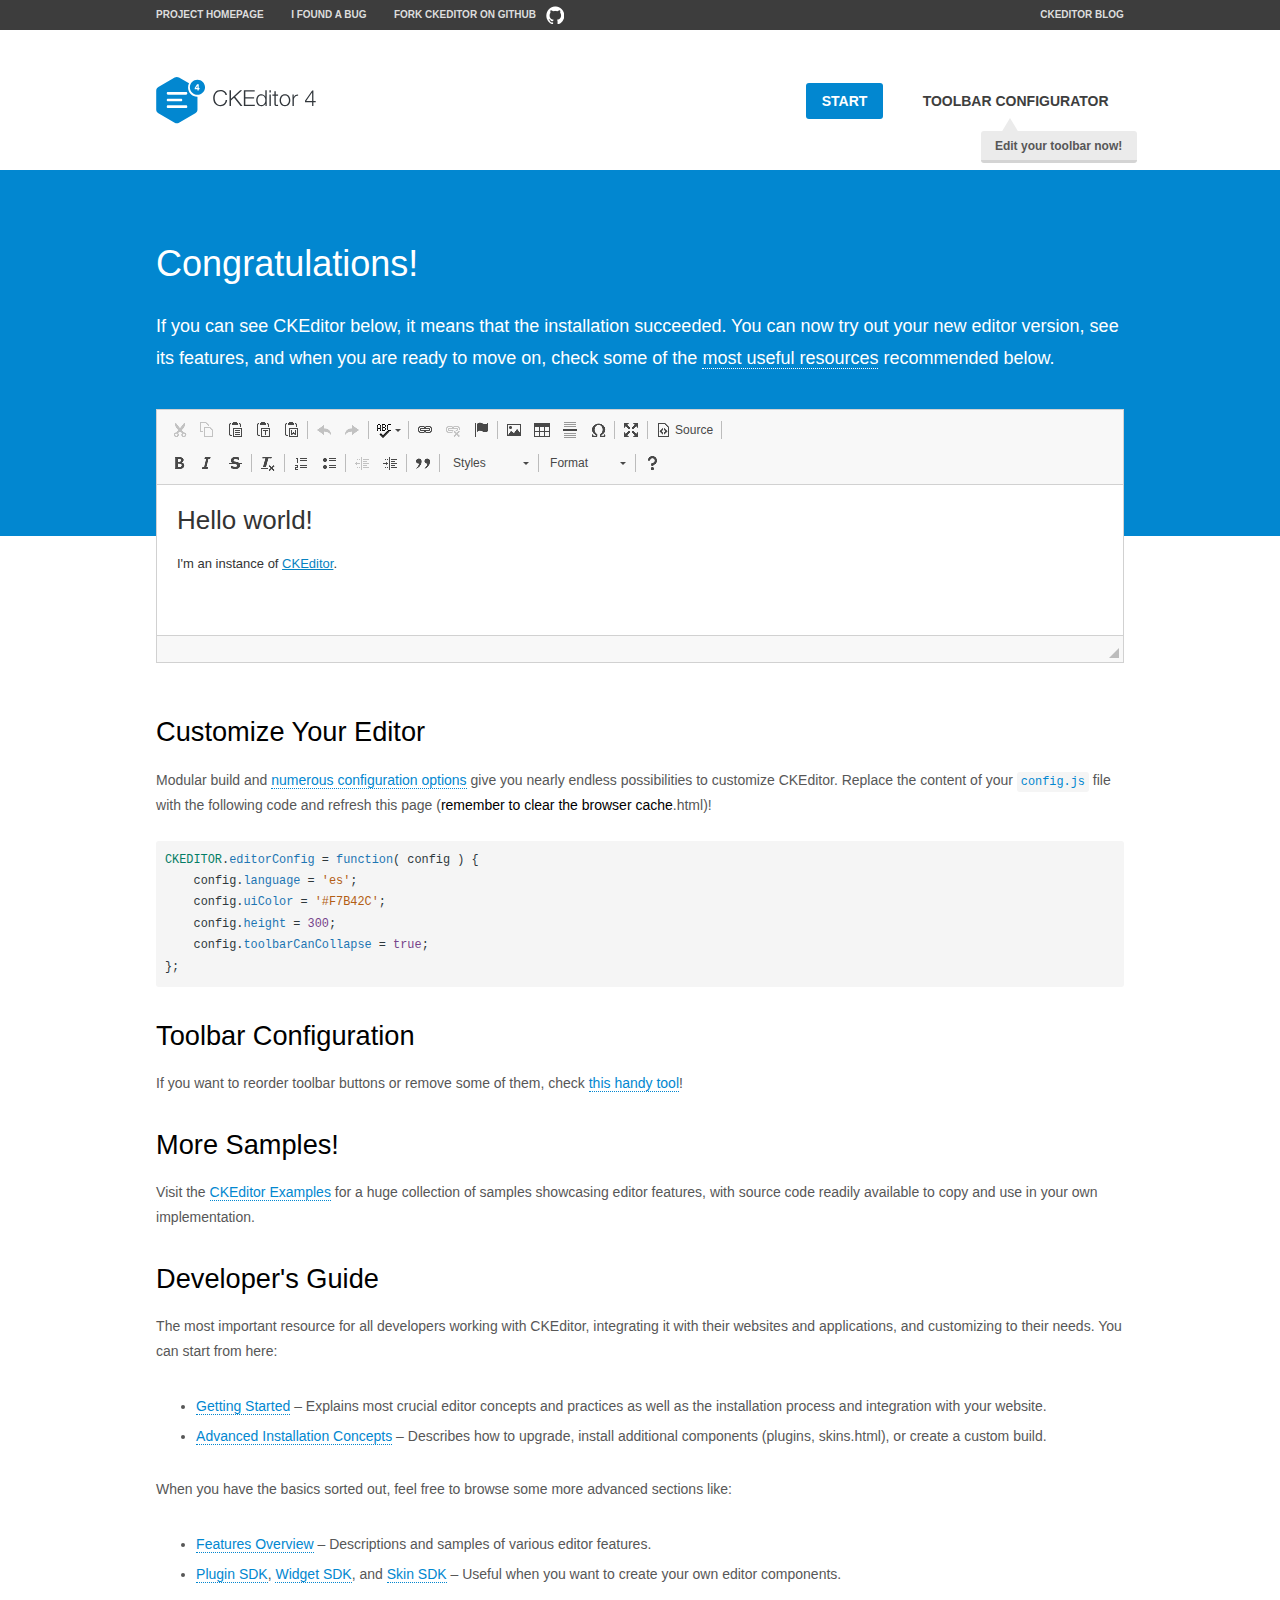
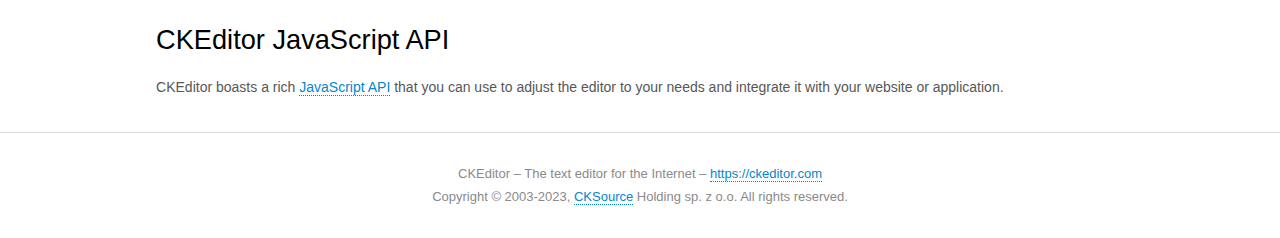
<file: ckeditor/samples/index.html>
<!DOCTYPE html>
<!--
Copyright (c) 2003-2023, CKSource Holding sp. z o.o. All rights reserved.
For licensing, see LICENSE.md or https://ckeditor.com/legal/ckeditor-oss-license
-->
<html lang="en">
<head>
	<meta charset="utf-8">
	<title>CKEditor Sample</title>
	<script src="../ckeditor.js"></script>
	<script src="js/sample.js"></script>
	<link rel="stylesheet" href="css/samples.css">
	<link rel="stylesheet" href="toolbarconfigurator/lib/codemirror/neo.css">
	<meta name="viewport" content="width=device-width,initial-scale=1">
	<meta name="description" content="Try the latest sample of CKEditor 4 and learn more about customizing your WYSIWYG editor with endless possibilities.">
</head>
<body id="main">

<nav class="navigation-a">
	<div class="grid-container">
		<ul class="navigation-a-left grid-width-70">
			<li><a href="https://ckeditor.com/ckeditor-4/">Project Homepage</a></li>
			<li><a href="https://github.com/ckeditor/ckeditor4/issues">I found a bug</a></li>
			<li><a href="https://github.com/ckeditor/ckeditor4" class="icon-pos-right icon-navigation-a-github">Fork CKEditor on GitHub</a></li>
		</ul>
		<ul class="navigation-a-right grid-width-30">
			<li><a href="https://ckeditor.com/blog/">CKEditor Blog</a></li>
		</ul>
	</div>
</nav>

<header class="header-a">
	<div class="grid-container">
		<h1 class="header-a-logo grid-width-30">
			<a href="index.html"><img src="img/logo.svg" onerror="this.src='img/logo.png'; this.onerror=null;" alt="CKEditor Sample"></a>
		</h1>

		<nav class="navigation-b grid-width-70">
			<ul>
				<li><a href="index.html" class="button-a button-a-background">Start</a></li>
				<li><a href="toolbarconfigurator/index.html" class="button-a">Toolbar configurator <span class="balloon-a balloon-a-nw">Edit your toolbar now!</span></a></li>
			</ul>
		</nav>
	</div>
</header>

<main>
	<div class="adjoined-top">
		<div class="grid-container">
			<div class="content grid-width-100">
				<h1>Congratulations!</h1>
				<p>
					If you can see CKEditor below, it means that the installation succeeded.
					You can now try out your new editor version, see its features, and when you are ready to move on, check some of the <a href="#sample-customize">most useful resources</a> recommended below.
				</p>
			</div>
		</div>
	</div>
	<div class="adjoined-bottom">
		<div class="grid-container">
			<div class="grid-width-100">
				<div id="editor">
					<h1>Hello world!</h1>
					<p>I'm an instance of <a href="https://ckeditor.com">CKEditor</a>.</p>
				</div>
			</div>
		</div>
	</div>

	<div class="grid-container">
		<div class="content grid-width-100">
			<section id="sample-customize">
				<h2>Customize Your Editor</h2>
				<p>Modular build and <a href="https://ckeditor.com/docs/ckeditor4/latest/guide/dev_configuration.html">numerous configuration options</a> give you nearly endless possibilities to customize CKEditor. Replace the content of your <code><a href="../config.js">config.js</a></code> file with the following code and refresh this page (<strong>remember to clear the browser cache</strong>.html)!</p>
		<pre class="cm-s-neo CodeMirror"><code><span style="padding-right: 0.1px;"><span class="cm-variable">CKEDITOR</span>.<span class="cm-property">editorConfig</span> <span class="cm-operator">=</span> <span class="cm-keyword">function</span>( <span class="cm-def">config</span> ) {</span>
<span style="padding-right: 0.1px;"><span class="cm-tab">	</span><span class="cm-variable-2">config</span>.<span class="cm-property">language</span> <span class="cm-operator">=</span> <span class="cm-string">'es'</span>;</span>
<span style="padding-right: 0.1px;"><span class="cm-tab">	</span><span class="cm-variable-2">config</span>.<span class="cm-property">uiColor</span> <span class="cm-operator">=</span> <span class="cm-string">'#F7B42C'</span>;</span>
<span style="padding-right: 0.1px;"><span class="cm-tab">	</span><span class="cm-variable-2">config</span>.<span class="cm-property">height</span> <span class="cm-operator">=</span> <span class="cm-number">300</span>;</span>
<span style="padding-right: 0.1px;"><span class="cm-tab">	</span><span class="cm-variable-2">config</span>.<span class="cm-property">toolbarCanCollapse</span> <span class="cm-operator">=</span> <span class="cm-atom">true</span>;</span>
<span style="padding-right: 0.1px;">};</span></code></pre>
			</section>

			<section>
				<h2>Toolbar Configuration</h2>
				<p>If you want to reorder toolbar buttons or remove some of them, check <a href="toolbarconfigurator/index.html">this handy tool</a>!</p>
			</section>

			<section>
				<h2>More Samples!</h2>
				<p>Visit the <a href="https://ckeditor.com/docs/ckeditor4/latest/examples/index.html">CKEditor Examples</a> for a huge collection of samples showcasing editor features, with source code readily available to copy and use in your own implementation.</p>
			</section>

			<section>
				<h2>Developer's Guide</h2>
				<p>The most important resource for all developers working with CKEditor, integrating it with their websites and applications, and customizing to their needs. You can start from here:</p>
				<ul>
					<li><a href="https://ckeditor.com/docs/ckeditor4/latest/guide/dev_installation.html">Getting Started</a> &ndash; Explains most crucial editor concepts and practices as well as the installation process and integration with your website.</li>
					<li><a href="https://ckeditor.com/docs/ckeditor4/latest/guide/dev_advanced_installation.html">Advanced Installation Concepts</a> &ndash; Describes how to upgrade, install additional components (plugins, skins.html), or create a custom build.</li>
				</ul>
					<p>When you have the basics sorted out, feel free to browse some more advanced sections like:</p>
				<ul>
					<li><a href="https://ckeditor.com/docs/ckeditor4/latest/features/index.html">Features Overview</a> &ndash; Descriptions and samples of various editor features.</li>
					<li><a href="https://ckeditor.com/docs/ckeditor4/latest/guide/plugin_sdk_intro.html">Plugin SDK</a>, <a href="https://ckeditor.com/docs/ckeditor4/latest/guide/widget_sdk_intro.html">Widget SDK</a>, and <a href="https://ckeditor.com/docs/ckeditor4/latest/guide/skin_sdk_intro.html">Skin SDK</a> &ndash; Useful when you want to create your own editor components.</li>
				</ul>
			</section>

			<section>
				<h2>CKEditor JavaScript API</h2>
				<p>CKEditor boasts a rich <a href="https://ckeditor.com/docs/ckeditor4/latest/api/index.html">JavaScript API</a> that you can use to adjust the editor to your needs and integrate it with your website or application.</p>
			</section>
		</div>
	</div>
</main>

<footer class="footer-a grid-container">
	<div class="grid-container">
		<p class="grid-width-100">
			CKEditor &ndash; The text editor for the Internet &ndash; <a class="samples" href="https://ckeditor.com/">https://ckeditor.com</a>
		</p>
		<p class="grid-width-100" id="copy">
			Copyright &copy; 2003-2023, <a class="samples" href="https://cksource.com/">CKSource</a> Holding sp. z o.o. All rights reserved.
		</p>
	</div>
</footer>
<script>
	initSample();
</script>

</body>
</html>
</file>
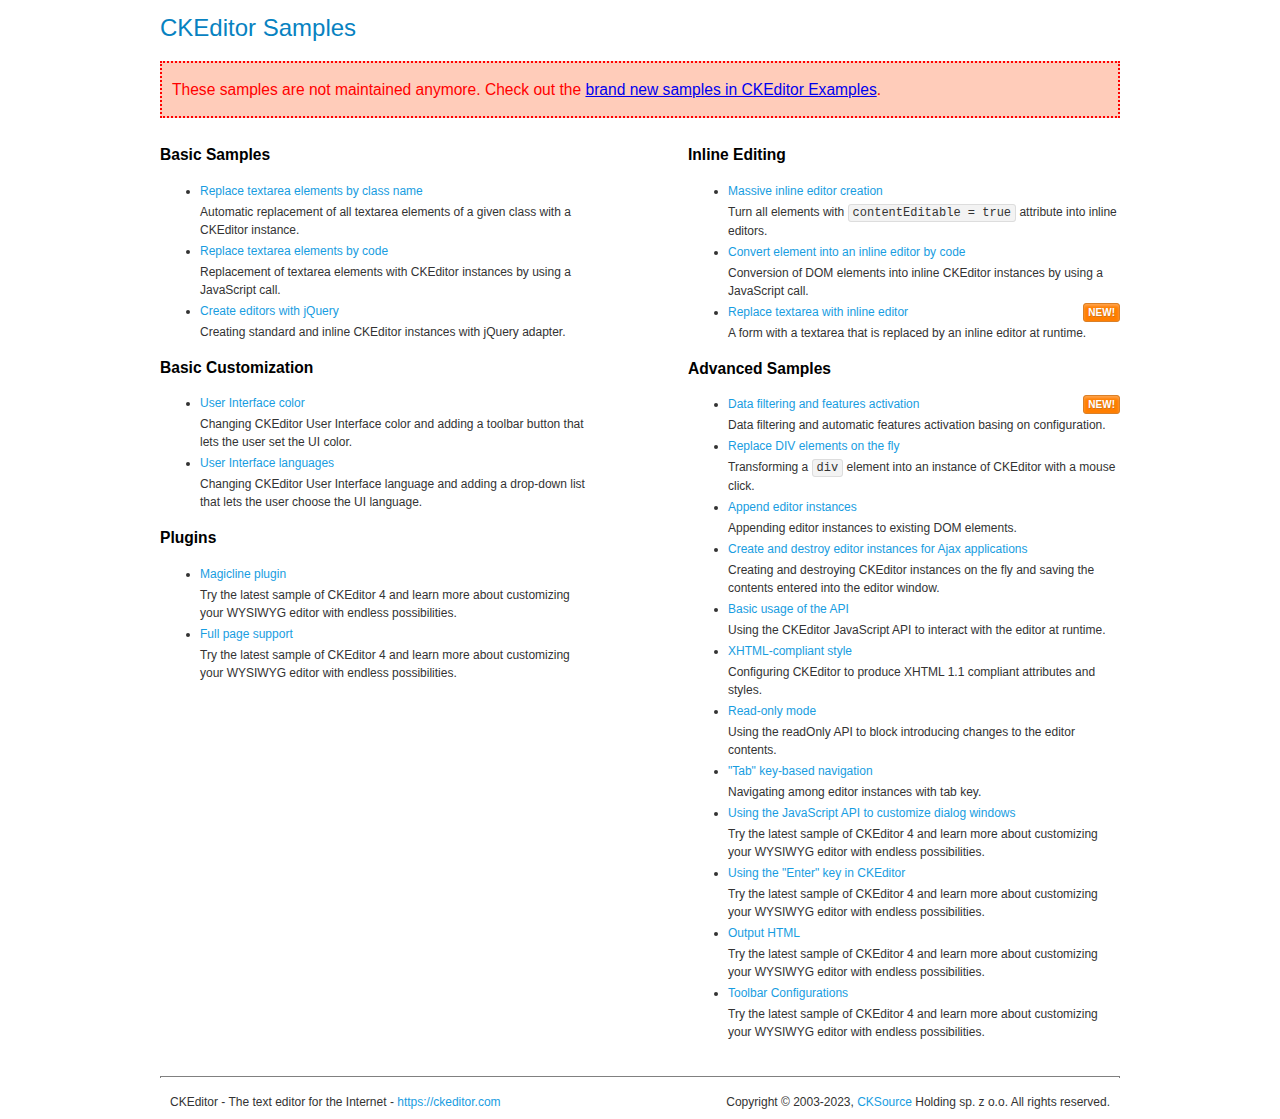
<file: ckeditor/samples/old/index.html>
<!DOCTYPE html>
<!--
Copyright (c) 2003-2023, CKSource Holding sp. z o.o. All rights reserved.
For licensing, see LICENSE.md or https://ckeditor.com/legal/ckeditor-oss-license
-->
<html lang="en">
<head>
	<meta charset="utf-8">
	<title>CKEditor Samples</title>
	<link rel="stylesheet" href="sample.css">
	<meta name="description" content="Try the latest sample of CKEditor 4 and learn more about customizing your WYSIWYG editor with endless possibilities.">
</head>
<body>
	<h1 class="samples">
		CKEditor Samples
	</h1>
	<div class="warning deprecated">
		These samples are not maintained anymore. Check out the <a href="https://ckeditor.com/docs/ckeditor4/latest/examples/index.html">brand new samples in CKEditor Examples</a>.
	</div>
	<div class="twoColumns">
		<div class="twoColumnsLeft">
			<h2 class="samples">
				Basic Samples
			</h2>
			<dl class="samples">
				<dt><a class="samples" href="replacebyclass.html">Replace textarea elements by class name</a></dt>
				<dd>Automatic replacement of all textarea elements of a given class with a CKEditor instance.</dd>

				<dt><a class="samples" href="replacebycode.html">Replace textarea elements by code</a></dt>
				<dd>Replacement of textarea elements with CKEditor instances by using a JavaScript call.</dd>

				<dt><a class="samples" href="jquery.html">Create editors with jQuery</a></dt>
				<dd>Creating standard and inline CKEditor instances with jQuery adapter.</dd>
			</dl>

			<h2 class="samples">
				Basic Customization
			</h2>
			<dl class="samples">
				<dt><a class="samples" href="uicolor.html">User Interface color</a></dt>
				<dd>Changing CKEditor User Interface color and adding a toolbar button that lets the user set the UI color.</dd>

				<dt><a class="samples" href="uilanguages.html">User Interface languages</a></dt>
				<dd>Changing CKEditor User Interface language and adding a drop-down list that lets the user choose the UI language.</dd>
			</dl>


			<h2 class="samples">Plugins</h2>
<dl class="samples">
<dt><a class="samples" href="magicline/magicline.html">Magicline plugin</a></dt>
<dd>Try the latest sample of CKEditor 4 and learn more about customizing your WYSIWYG editor with endless possibilities.</dd>

<dt><a class="samples" href="wysiwygarea/fullpage.html">Full page support</a></dt>
<dd>Try the latest sample of CKEditor 4 and learn more about customizing your WYSIWYG editor with endless possibilities.</dd>
</dl>
		</div>
		<div class="twoColumnsRight">
			<h2 class="samples">
				Inline Editing
			</h2>
			<dl class="samples">
				<dt><a class="samples" href="inlineall.html">Massive inline editor creation</a></dt>
				<dd>Turn all elements with <code>contentEditable = true</code> attribute into inline editors.</dd>

				<dt><a class="samples" href="inlinebycode.html">Convert element into an inline editor by code</a></dt>
				<dd>Conversion of DOM elements into inline CKEditor instances by using a JavaScript call.</dd>

				<dt><a class="samples" href="inlinetextarea.html">Replace textarea with inline editor</a> <span class="new">New!</span></dt>
				<dd>A form with a textarea that is replaced by an inline editor at runtime.</dd>

				
			</dl>

			<h2 class="samples">
				Advanced Samples
			</h2>
			<dl class="samples">
				<dt><a class="samples" href="datafiltering.html">Data filtering and features activation</a> <span class="new">New!</span></dt>
				<dd>Data filtering and automatic features activation basing on configuration.</dd>

				<dt><a class="samples" href="divreplace.html">Replace DIV elements on the fly</a></dt>
				<dd>Transforming a <code>div</code> element into an instance of CKEditor with a mouse click.</dd>

				<dt><a class="samples" href="appendto.html">Append editor instances</a></dt>
				<dd>Appending editor instances to existing DOM elements.</dd>

				<dt><a class="samples" href="ajax.html">Create and destroy editor instances for Ajax applications</a></dt>
				<dd>Creating and destroying CKEditor instances on the fly and saving the contents entered into the editor window.</dd>

				<dt><a class="samples" href="api.html">Basic usage of the API</a></dt>
				<dd>Using the CKEditor JavaScript API to interact with the editor at runtime.</dd>

				<dt><a class="samples" href="xhtmlstyle.html">XHTML-compliant style</a></dt>
				<dd>Configuring CKEditor to produce XHTML 1.1 compliant attributes and styles.</dd>

				<dt><a class="samples" href="readonly.html">Read-only mode</a></dt>
				<dd>Using the readOnly API to block introducing changes to the editor contents.</dd>

				<dt><a class="samples" href="tabindex.html">"Tab" key-based navigation</a></dt>
				<dd>Navigating among editor instances with tab key.</dd>


				
<dt><a class="samples" href="dialog/dialog.html">Using the JavaScript API to customize dialog windows</a></dt>
<dd>Try the latest sample of CKEditor 4 and learn more about customizing your WYSIWYG editor with endless possibilities.</dd>

<dt><a class="samples" href="enterkey/enterkey.html">Using the &quot;Enter&quot; key in CKEditor</a></dt>
<dd>Try the latest sample of CKEditor 4 and learn more about customizing your WYSIWYG editor with endless possibilities.</dd>

<dt><a class="samples" href="htmlwriter/outputhtml.html">Output HTML</a></dt>
<dd>Try the latest sample of CKEditor 4 and learn more about customizing your WYSIWYG editor with endless possibilities.</dd>

<dt><a class="samples" href="toolbar/toolbar.html">Toolbar Configurations</a></dt>
<dd>Try the latest sample of CKEditor 4 and learn more about customizing your WYSIWYG editor with endless possibilities.</dd>

			</dl>
		</div>
	</div>
	<div id="footer">
		<hr>
		<p>
			CKEditor - The text editor for the Internet - <a class="samples" href="https://ckeditor.com/">https://ckeditor.com</a>
		</p>
		<p id="copy">
			Copyright &copy; 2003-2023, <a class="samples" href="https://cksource.com/">CKSource</a> Holding sp. z o.o. All rights reserved.
		</p>
	</div>
</body>
</html>
</file>
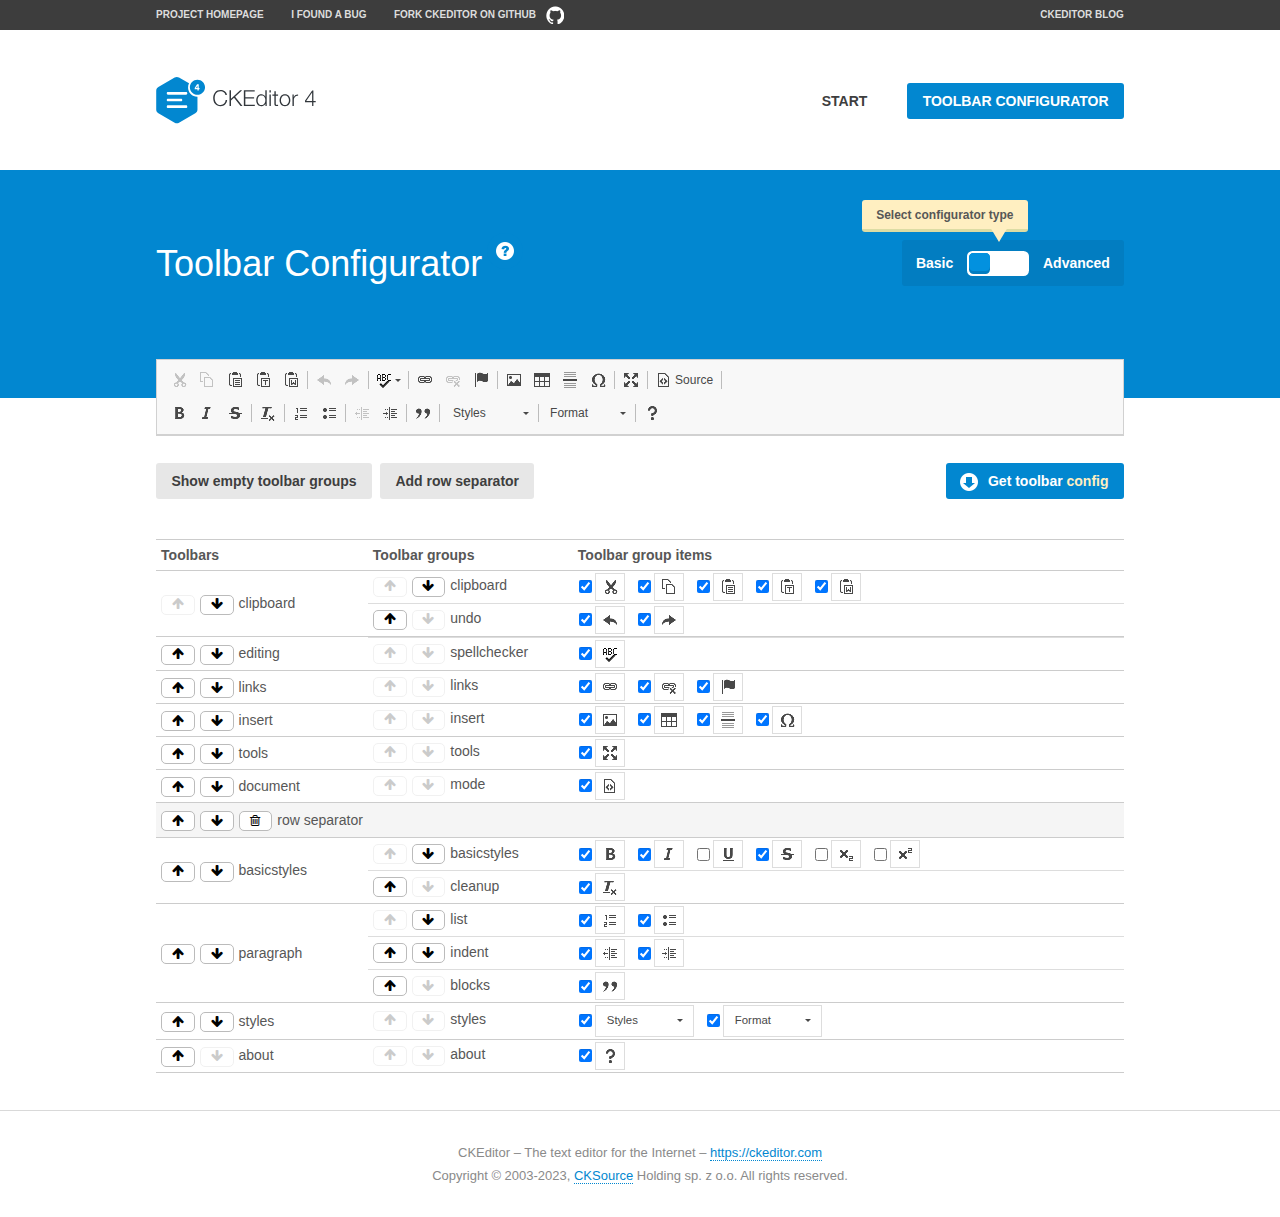
<file: ckeditor/samples/toolbarconfigurator/index.html>
<!DOCTYPE html>
<!--
Copyright (c) 2003-2023, CKSource Holding sp. z o.o. All rights reserved.
For licensing, see LICENSE.md or https://ckeditor.com/legal/ckeditor-oss-license
-->
<!--[if IE 8]><html class="ie8"><![endif]-->
<!--[if gt IE 8]><html><![endif]-->
<!--[if !IE]><!--><html lang="en"><!--<![endif]-->
<head>
	<meta charset="utf-8">
	<title>Toolbar Configurator</title>
	<script src="../../ckeditor.js"></script>
	<script>
		if ( CKEDITOR.env.ie && CKEDITOR.env.version < 9 )
			CKEDITOR.tools.enableHtml5Elements( document );
	</script>
	<link rel="stylesheet" href="lib/codemirror/codemirror.css">
	<link rel="stylesheet" href="lib/codemirror/show-hint.css">
	<link rel="stylesheet" href="lib/codemirror/neo.css">
	<link rel="stylesheet" href="css/fontello.css">
	<link rel="stylesheet" href="../css/samples.css">
	<meta name="description" content="Try the latest sample of CKEditor 4 and learn more about customizing your WYSIWYG editor with endless possibilities.">
</head>
<body id="toolbar">

<nav class="navigation-a">
	<div class="grid-container">
		<ul class="navigation-a-left grid-width-70">
			<li><a href="https://ckeditor.com/ckeditor-4/">Project Homepage</a></li>
			<li><a href="https://github.com/ckeditor/ckeditor4/issues">I found a bug</a></li>
			<li><a href="https://github.com/ckeditor/ckeditor4" class="icon-pos-right icon-navigation-a-github">Fork CKEditor on GitHub</a></li>
		</ul>
		<ul class="navigation-a-right grid-width-30">
			<li><a href="https://ckeditor.com/blog/">CKEditor Blog</a></li>
		</ul>
	</div>
</nav>

<header class="header-a">
	<div class="grid-container">
		<h1 class="header-a-logo grid-width-30">
			<a href="../index.html"><img src="../img/logo.svg" onerror="this.src='../img/logo.png'; this.onerror=null;" alt="CKEditor Logo"></a>
		</h1>
		<nav class="navigation-b grid-width-70">
			<ul>
				<li><a href="../index.html"  class="button-a">Start</a></li>
				<li><a href="index.html"  class="button-a button-a-background">Toolbar configurator</a></li>
			</ul>
		</nav>
	</div>
</header>

<main>
	<div class="adjoined-top">
		<div class="grid-container">
			<div class="content grid-width-100">
				<div class="grid-container-nested">
					<h1 class="grid-width-60">
						Toolbar Configurator
						<a href="#help-content" type="button" title="Configurator help" id="help" class="button-a button-a-background button-a-no-text icon-pos-left icon-question-mark">Help</a>
					</h1>

					<div class="grid-width-40 grid-switch-magic">
						<div class="switch">
							<span class="balloon-a balloon-a-se">Select configurator type</span>
							<input type="radio" name="radio" data-num="1" id="radio-basic" />
							<input type="radio" name="radio" data-num="2" id="radio-advanced" />
							<label data-for="1" for="radio-basic">Basic</label>
							<span class="switch-inner">
								<span class="handler"></span>
							</span>
							<label data-for="2" for="radio-advanced">Advanced</label>
						</div>
					</div>
				</div>
			</div>
		</div>
	</div>
	<div class="adjoined-bottom">
		<div class="grid-container">
			<div class="grid-width-100">
				<div class="editors-container">
					<div id="editor-basic"></div>
					<div id="editor-advanced"></div>
				</div>
			</div>
		</div>
	</div>

	<div class="grid-container configurator">
		<div class="content grid-width-100">
			<div class="configurator">
				<div>
					<div id="toolbarModifierWrapper"></div>
				</div>
			</div>
		</div>
	</div>

	<div id="help-content">
		<div class="grid-container">
			<div class="grid-width-100">
				<h2>What Am I Doing Here?</h2>

				<div class="grid-container grid-container-nested">
					<div class="basic">
						<div class="grid-width-50">
							<p>Arrange <a href="https://ckeditor.com/docs/ckeditor4/latest/api/CKEDITOR_config.html#cfg-toolbarGroups">toolbar groups</a>, toggle <a href="https://ckeditor.com/docs/ckeditor4/latest/api/CKEDITOR_config.html#cfg-removeButtons">button visibility</a> according to your needs and get your toolbar configuration.</p>
							<p>You can replace the content of the <a href="../../config.js"><code>config.js</code></a> file with the generated configuration. If you already set some configuration options you will need to merge both configurations.</p>
						</div>
						<div class="grid-width-50">
							<p>Read more about different ways of <a href="https://ckeditor.com/docs/ckeditor4/latest/guide/dev_configuration.html">setting configuration</a> and do not forget about <strong>clearing browser cache</strong>.</p>
							<p>Arranging toolbar groups is the recommended way of configuring the toolbar, but if you need more freedom you can use the <a href="#advanced">advanced configurator</a>.</p>
						</div>
					</div>
					<div class="advanced" style="display: none;">
						<div class="grid-width-50">
							<p>With this code editor you can edit your <a href="https://ckeditor.com/docs/ckeditor4/latest/api/CKEDITOR_config.html#cfg-toolbar">toolbar configuration</a> live.</p>
							<p>You can replace the content of the <a href="../../config.js"><code>config.js</code></a> file with the generated configuration. If you already set some configuration options you will need to merge both configurations.</p>
						</div>
						<div class="grid-width-50">
							<p>Read more about different ways of <a href="https://ckeditor.com/docs/ckeditor4/latest/guide/dev_configuration.html">setting configuration</a> and do not forget about <strong>clearing browser cache</strong>.</p>
						</div>
					</div>
				</div>

				<p class="grid-container grid-container-nested">
					<button type="button" class="help-content-close grid-width-100 button-a button-a-background">Got it. Let's play!</button>
				</p>
			</div>
		</div>
	</div>
</main>

<footer class="footer-a grid-container">
	<p class="grid-width-100">
		CKEditor &ndash; The text editor for the Internet &ndash; <a class="samples" href="https://ckeditor.com/">https://ckeditor.com</a>
	</p>
	<p class="grid-width-100" id="copy">
		Copyright &copy; 2003-2023, <a class="samples" href="https://cksource.com/">CKSource</a> Holding sp. z o.o. All rights reserved.
	</p>
</footer>

<script src="lib/codemirror/codemirror.js"></script>
<script src="lib/codemirror/javascript.js"></script>
<script src="lib/codemirror/show-hint.js"></script>

<script src="js/fulltoolbareditor.js"></script>
<script src="js/abstracttoolbarmodifier.js"></script>
<script src="js/toolbarmodifier.js"></script>
<script src="js/toolbartextmodifier.js"></script>
<script src="../js/sf.js"></script>

<script>
	( function() {
		'use strict';

		var mode = ( window.location.hash.substr( 1 ) === 'advanced' ) ? 'advanced' : 'basic',
			configuratorSection = CKEDITOR.document.findOne( 'main > .grid-container.configurator' ),
			basicInstruction = CKEDITOR.document.findOne( '#help-content .basic' ),
			advancedInstruction = CKEDITOR.document.findOne( '#help-content .advanced' ),

			// Configurator mode switcher.
			modeSwitchBasic = CKEDITOR.document.getById( 'radio-basic' ),
			modeSwitchAdvanced = CKEDITOR.document.getById( 'radio-advanced' );

		// Initial setup
		function updateSwitcher() {
			if ( mode === 'advanced' ) {
				modeSwitchAdvanced.$.checked = true;
			} else {
				modeSwitchBasic.$.checked = true;
			}
		}

		updateSwitcher();

		CKEDITOR.document.getWindow().on( 'hashchange', function( e ) {
			var hash = window.location.hash.substr( 1 );
			if ( !( hash === 'advanced' || hash === 'basic' ) ) {
				return;
			}
			mode = hash;
			onToolbarsDone( mode );
		} );

		CKEDITOR.document.getWindow().on( 'resize', function() {
			updateToolbar( ( mode === 'basic' ? toolbarModifier : toolbarTextModifier )[ 'editorInstance' ] );
		} );

		function onRefresh( modifier ) {
			modifier = modifier || this;

			if ( mode === 'basic' && modifier instanceof ToolbarConfigurator.ToolbarTextModifier ) {
				return;
			}

			// CodeMirror container becomes visible, so we need to refresh and to avoid rendering problems.
			if ( mode === 'advanced' && modifier instanceof ToolbarConfigurator.ToolbarTextModifier ) {
				modifier.codeContainer.refresh();
			}

			updateToolbar( modifier.editorInstance );
		}

		function updateToolbar( editor ) {
			var editorContainer = editor.container;

			// Not always editor is loaded.
			if ( !editorContainer ) {
				return;
			}

			var displayStyle = editorContainer.getStyle( 'display' );

			editorContainer.setStyle( 'display', 'block' );

			var newHeight = editorContainer.getSize( 'height' );

			var newMarginTop = parseInt( editorContainer.getComputedStyle( 'margin-top' ), 10 );
			newMarginTop = ( isNaN( newMarginTop ) ? 0 : Number( newMarginTop ) );

			var newMarginBottom = parseInt( editorContainer.getComputedStyle( 'margin-bottom' ), 10 );
			newMarginBottom = ( isNaN( newMarginBottom ) ? 0 : Number( newMarginBottom ) );

			var result = newHeight + newMarginTop + newMarginBottom;

			editorContainer.setStyle( 'display', displayStyle );

			editor.container.getAscendant( 'div' ).setStyle( 'height', result + 'px' );
		}

		var toolbarModifier = new ToolbarConfigurator.ToolbarModifier( 'editor-basic' );

		var done = 0;
		toolbarModifier.init( onToolbarInit );
		toolbarModifier.onRefresh = onRefresh;

		CKEDITOR.document.getById( 'toolbarModifierWrapper' ).append( toolbarModifier.mainContainer );

		var toolbarTextModifier = new ToolbarConfigurator.ToolbarTextModifier( 'editor-advanced' );
		toolbarTextModifier.init( onToolbarInit );
		toolbarTextModifier.onRefresh = onRefresh;

		function onToolbarInit() {
			if ( ++done === 2 ) {
				onToolbarsDone();

				positionSticky.watch( CKEDITOR.document.findOne( '.toolbar' ), function() {
					return mode === 'advanced';
				} );
			}
		}

		function onToolbarsDone() {
			if ( mode === 'basic' ) {
				toggleModeBasic( false );
			} else {
				toggleModeAdvanced( false );
			}

			updateSwitcher();

			setTimeout( function() {
				CKEDITOR.document.findOne( '.editors-container' ).addClass( 'active' );
				CKEDITOR.document.findOne( '#toolbarModifierWrapper' ).addClass( 'active' );
			}, 200 );
		}

		CKEDITOR.document.getById( 'toolbarModifierWrapper' ).append( toolbarTextModifier.mainContainer );

		function toogleModeSwitch( onElement, offElement, onModifier, offModifier ) {
			onElement.addClass( 'fancy-button-active' );
			offElement.removeClass( 'fancy-button-active' );

			onModifier.showUI();
			offModifier.hideUI();
		}

		function toggleModeBasic( callOnRefresh ) {
			callOnRefresh = ( callOnRefresh !== false );
			mode = 'basic';
			window.location.hash = '#basic';
			toogleModeSwitch( modeSwitchBasic, modeSwitchAdvanced, toolbarModifier, toolbarTextModifier );

			configuratorSection.removeClass( 'freed-width' );
			basicInstruction.show();
			advancedInstruction.hide();

			callOnRefresh && onRefresh( toolbarModifier );
		}

		function toggleModeAdvanced( callOnRefresh ) {
			callOnRefresh = ( callOnRefresh !== false );
			mode = 'advanced';
			window.location.hash = '#advanced';
			toogleModeSwitch( modeSwitchAdvanced, modeSwitchBasic, toolbarTextModifier, toolbarModifier );

			configuratorSection.addClass( 'freed-width' );
			advancedInstruction.show();
			basicInstruction.hide();

			callOnRefresh && onRefresh( toolbarTextModifier );
		}

		modeSwitchBasic.on( 'click', toggleModeBasic );
		modeSwitchAdvanced.on( 'click', toggleModeAdvanced );

		//
		// Position:sticky for the toolbar.
		//

		// Will make elements behave like they were styled with position:sticky.
		var positionSticky = {
			// Store object: {
			// 		element: CKEDITOR.dom.element, // Element which will float.
			// 		placeholder: CKEDITOR.dom.element, // Placeholder which is place to prevent page bounce.
			// 		isFixed: boolean // Whether element float now.
			// }
			watched: [],

			active: [],

			staticContainer: null,

			init: function() {
				var element = CKEDITOR.dom.element.createFromHtml(
					'<div class="staticContainer">' +
						'<div class="grid-container" >' +
							'<div class="grid-width-100">' +
								'<div class="inner"></div>' +
							'</div>' +
						'</div>' +
					'</div>' );

				this.staticContainer = element.findOne( '.inner' );

				CKEDITOR.document.getBody().append( element );
			},

			watch: function( element, preventFunc ) {
				this.watched.push( {
					element: element,
					placeholder: new CKEDITOR.dom.element( 'div' ),
					isFixed: false,
					preventFunc: preventFunc
				} );
			},

			checkAll: function() {
				for ( var i = 0; i < this.watched.length; i++ ) {
					this.check( this.watched[ i ] );
				}
			},

			check: function( element ) {
				var isFixed = element.isFixed;
				var shouldBeFixed = this.shouldBeFixed( element );

				// Nothing to be done.
				if ( isFixed === shouldBeFixed ) {
					return;
				}

				var placeholder = element.placeholder;

				if ( isFixed ) {
					// Unfixing.

					element.element.insertBefore( placeholder );
					placeholder.remove();

					element.element.removeStyle( 'margin' );

					this.active.splice( CKEDITOR.tools.indexOf( this.active, element ), 1 );

				} else {
					// Fixing.
					placeholder.setStyle( 'width', element.element.getSize( 'width' ) + 'px' );
					placeholder.setStyle( 'height', element.element.getSize( 'height' ) + 'px' );
					placeholder.setStyle( 'margin-bottom', element.element.getComputedStyle( 'margin-bottom' ) );
					placeholder.setStyle( 'display', element.element.getComputedStyle( 'display' ) );
					placeholder.insertAfter( element.element );

					this.staticContainer.append( element.element );

					this.active.push( element );
				}

				element.isFixed = !element.isFixed;
			},

			shouldBeFixed: function( element ) {
				if ( element.preventFunc && element.preventFunc() ) {
					return false;
				}

				// If element is already fixed we are checking it's placeholder.
				var related = ( element.isFixed ? element.placeholder : element.element ),
					clientRect = related.$.getBoundingClientRect(),
					staticHeight = this.staticContainer.getSize('height' ),
					elemHeight = element.element.getSize( 'height' );

				if ( element.isFixed ) {
					return ( clientRect.top + elemHeight < staticHeight );
				} else {
					return ( clientRect.top < staticHeight );
				}
			}
		};

		positionSticky.init();

		CKEDITOR.document.getWindow().on( 'scroll',
			CKEDITOR.tools.eventsBuffer( 100, positionSticky.checkAll, positionSticky ).input
		);

		// Make the toolbar sticky.
		positionSticky.watch( CKEDITOR.document.findOne( '.editors-container' ) );

		// Help button and help-content.
		( function() {
			var helpButton = CKEDITOR.document.getById( 'help' ),
				helpContent = CKEDITOR.document.getById( 'help-content' );

			// Don't show help button on IE8 because it's unsupported by Pico Modal.
			if ( CKEDITOR.env.ie && CKEDITOR.env.version == 8 ) {
				helpButton.hide();
			} else {
				// Display help modal when the button is clicked.
				helpButton.on( 'click', function( evt ) {
					SF.modal( {
						// Clone modal content from DOM.
						content: helpContent.getHtml(),

						afterCreate: function( modal ) {
							// Enable modal content button to close the modal.
							new CKEDITOR.dom.element( modal.modalElem() ).findOne( '.help-content-close' ).once( 'click', modal.close );
						}
					} ).show();
				} );
			}
		} )();
	} )();
</script>
</body>
</html>
</file>
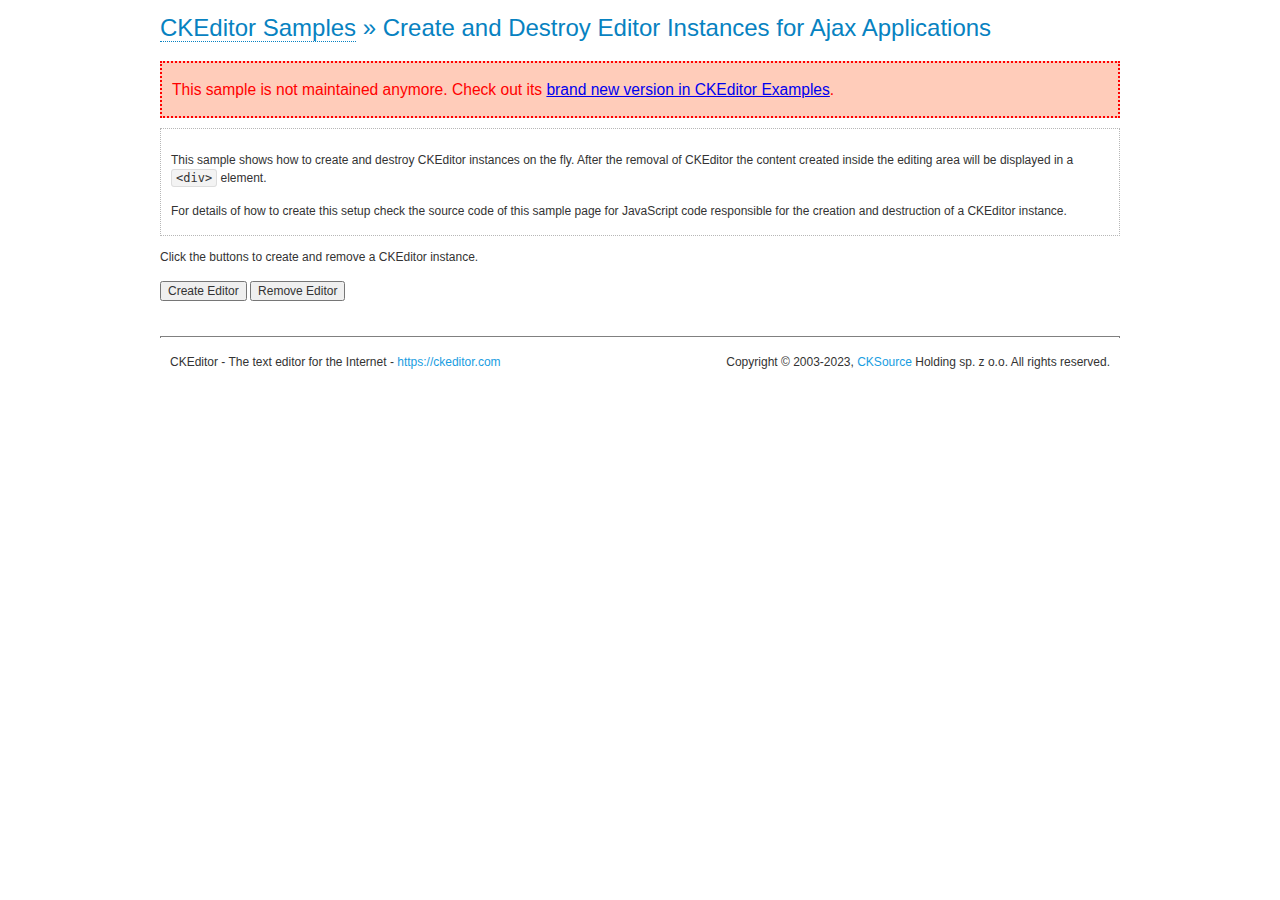
<file: ckeditor/samples/old/ajax.html>
<!DOCTYPE html>
<!--
Copyright (c) 2003-2023, CKSource Holding sp. z o.o. All rights reserved.
For licensing, see LICENSE.md or https://ckeditor.com/legal/ckeditor-oss-license
-->
<html lang="en">
<head>
	<meta charset="utf-8">
	<title>Ajax &mdash; CKEditor Sample</title>
	<script src="../../ckeditor.js"></script>
	<link rel="stylesheet" href="sample.css">
	<meta name="description" content="Try the latest sample of CKEditor 4 and learn more about customizing your WYSIWYG editor with endless possibilities.">
	<script>

		var editor, html = '';

		function createEditor() {
			if ( editor )
				return;

			// Create a new editor inside the <div id="editor">, setting its value to html
			var config = {};
			editor = CKEDITOR.appendTo( 'editor', config, html );
		}

		function removeEditor() {
			if ( !editor )
				return;

			// Retrieve the editor contents. In an Ajax application, this data would be
			// sent to the server or used in any other way.
			document.getElementById( 'editorcontents' ).innerHTML = html = editor.getData();
			document.getElementById( 'contents' ).style.display = '';

			// Destroy the editor.
			editor.destroy();
			editor = null;
		}

	</script>
</head>
<body>
	<h1 class="samples">
		<a href="index.html">CKEditor Samples</a> &raquo; Create and Destroy Editor Instances for Ajax Applications
	</h1>
	<div class="warning deprecated">
		This sample is not maintained anymore. Check out its <a href="https://ckeditor.com/docs/ckeditor4/latest/examples/saveajax.html">brand new version in CKEditor Examples</a>.
	</div>
	<div class="description">
		<p>
			This sample shows how to create and destroy CKEditor instances on the fly. After the removal of CKEditor the content created inside the editing
			area will be displayed in a <code>&lt;div&gt;</code> element.
		</p>
		<p>
			For details of how to create this setup check the source code of this sample page
			for JavaScript code responsible for the creation and destruction of a CKEditor instance.
		</p>
	</div>
	<p>Click the buttons to create and remove a CKEditor instance.</p>
	<p>
		<input onclick="createEditor();" type="button" value="Create Editor">
		<input onclick="removeEditor();" type="button" value="Remove Editor">
	</p>
	<!-- This div will hold the editor. -->
	<div id="editor">
	</div>
	<div id="contents" style="display: none">
		<p>
			Edited Contents:
		</p>
		<!-- This div will be used to display the editor contents. -->
		<div id="editorcontents">
		</div>
	</div>
	<div id="footer">
		<hr>
		<p>
			CKEditor - The text editor for the Internet - <a class="samples" href="https://ckeditor.com/">https://ckeditor.com</a>
		</p>
		<p id="copy">
			Copyright &copy; 2003-2023, <a class="samples" href="https://cksource.com/">CKSource</a> Holding sp. z o.o. All rights reserved.
		</p>
	</div>
</body>
</html>
</file>
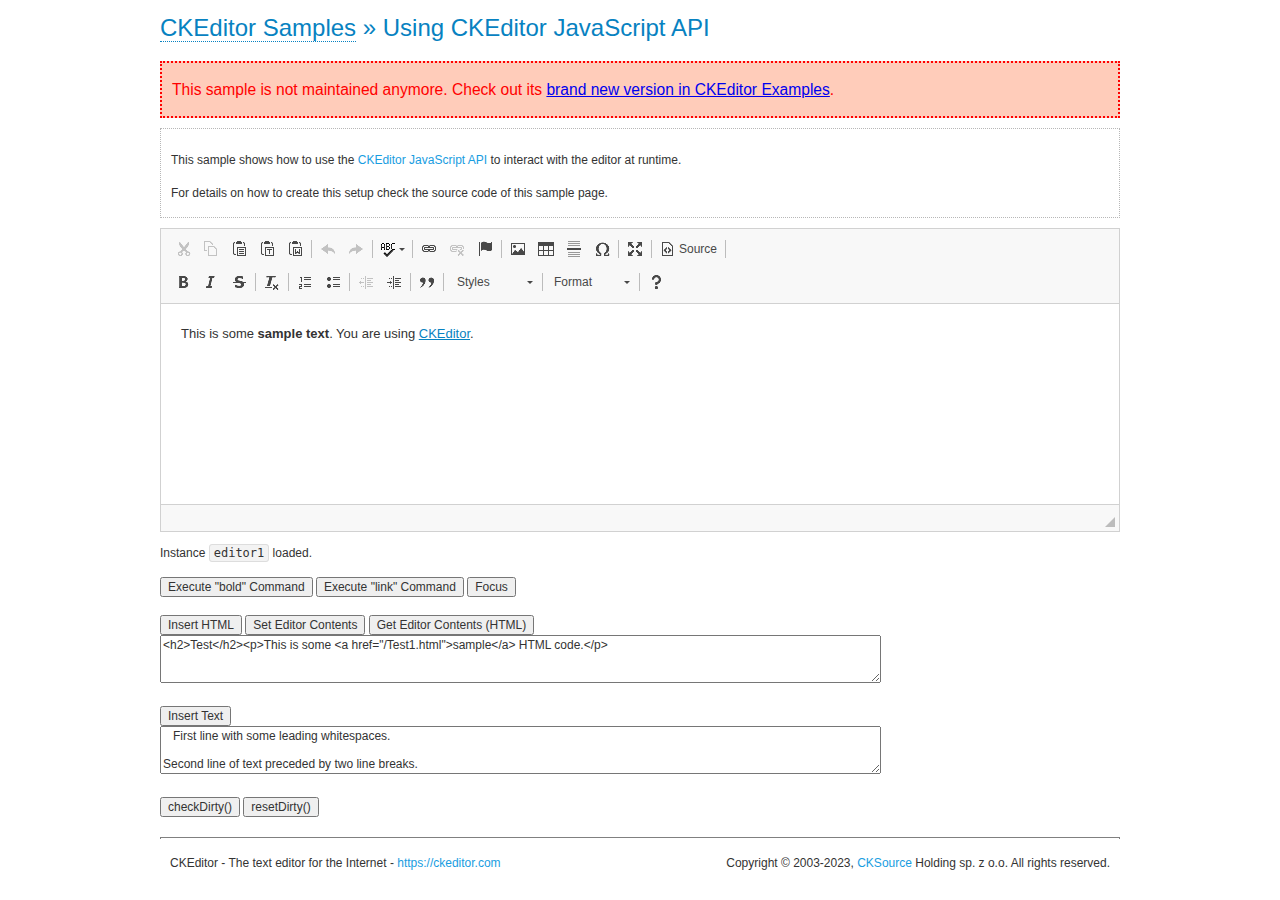
<file: ckeditor/samples/old/api.html>
<!DOCTYPE html>
<!--
Copyright (c) 2003-2023, CKSource Holding sp. z o.o. All rights reserved.
For licensing, see LICENSE.md or https://ckeditor.com/legal/ckeditor-oss-license
-->
<html lang="en">
<head>
	<meta charset="utf-8">
	<title>API Usage &mdash; CKEditor Sample</title>
	<script src="../../ckeditor.js"></script>
	<link href="sample.css" rel="stylesheet">
	<meta name="description" content="Try the latest sample of CKEditor 4 and learn more about customizing your WYSIWYG editor with endless possibilities.">
	<script>

// The instanceReady event is fired, when an instance of CKEditor has finished
// its initialization.
CKEDITOR.on( 'instanceReady', function( ev ) {
	// Show the editor name and description in the browser status bar.
	document.getElementById( 'eMessage' ).innerHTML = 'Instance <code>' + ev.editor.name + '<\/code> loaded.';

	// Show this sample buttons.
	document.getElementById( 'eButtons' ).style.display = 'block';
});

function InsertHTML() {
	// Get the editor instance that we want to interact with.
	var editor = CKEDITOR.instances.editor1;
	var value = document.getElementById( 'htmlArea' ).value;

	// Check the active editing mode.
	if ( editor.mode == 'wysiwyg' )
	{
		// Insert HTML code.
		// https://ckeditor.com/docs/ckeditor4/latest/api/CKEDITOR_editor.html#method-insertHtml
		editor.insertHtml( value );
	}
	else
		alert( 'You must be in WYSIWYG mode!' );
}

function InsertText() {
	// Get the editor instance that we want to interact with.
	var editor = CKEDITOR.instances.editor1;
	var value = document.getElementById( 'txtArea' ).value;

	// Check the active editing mode.
	if ( editor.mode == 'wysiwyg' )
	{
		// Insert as plain text.
		// https://ckeditor.com/docs/ckeditor4/latest/api/CKEDITOR_editor.html#method-insertText
		editor.insertText( value );
	}
	else
		alert( 'You must be in WYSIWYG mode!' );
}

function SetContents() {
	// Get the editor instance that we want to interact with.
	var editor = CKEDITOR.instances.editor1;
	var value = document.getElementById( 'htmlArea' ).value;

	// Set editor contents (replace current contents).
	// https://ckeditor.com/docs/ckeditor4/latest/api/CKEDITOR_editor.html#method-setData
	editor.setData( value );
}

function GetContents() {
	// Get the editor instance that you want to interact with.
	var editor = CKEDITOR.instances.editor1;

	// Get editor contents
	// https://ckeditor.com/docs/ckeditor4/latest/api/CKEDITOR_editor.html#method-getData
	alert( editor.getData() );
}

function ExecuteCommand( commandName ) {
	// Get the editor instance that we want to interact with.
	var editor = CKEDITOR.instances.editor1;

	// Check the active editing mode.
	if ( editor.mode == 'wysiwyg' )
	{
		// Execute the command.
		// https://ckeditor.com/docs/ckeditor4/latest/api/CKEDITOR_editor.html#method-execCommand
		editor.execCommand( commandName );
	}
	else
		alert( 'You must be in WYSIWYG mode!' );
}

function CheckDirty() {
	// Get the editor instance that we want to interact with.
	var editor = CKEDITOR.instances.editor1;
	// Checks whether the current editor contents present changes when compared
	// to the contents loaded into the editor at startup
	// https://ckeditor.com/docs/ckeditor4/latest/api/CKEDITOR_editor.html#method-checkDirty
	alert( editor.checkDirty() );
}

function ResetDirty() {
	// Get the editor instance that we want to interact with.
	var editor = CKEDITOR.instances.editor1;
	// Resets the "dirty state" of the editor (see CheckDirty())
	// https://ckeditor.com/docs/ckeditor4/latest/api/CKEDITOR_editor.html#method-resetDirty
	editor.resetDirty();
	alert( 'The "IsDirty" status has been reset' );
}

function Focus() {
	CKEDITOR.instances.editor1.focus();
}

function onFocus() {
	document.getElementById( 'eMessage' ).innerHTML = '<b>' + this.name + ' is focused </b>';
}

function onBlur() {
	document.getElementById( 'eMessage' ).innerHTML = this.name + ' lost focus';
}

	</script>

</head>
<body>
	<h1 class="samples">
		<a href="index.html">CKEditor Samples</a> &raquo; Using CKEditor JavaScript API
	</h1>
	<div class="warning deprecated">
		This sample is not maintained anymore. Check out its <a href="https://ckeditor.com/docs/ckeditor4/latest/examples/api.html">brand new version in CKEditor Examples</a>.
	</div>
	<div class="description">
	<p>
		This sample shows how to use the
		<a class="samples" href="https://ckeditor.com/docs/ckeditor4/latest/api/CKEDITOR_editor.html">CKEditor JavaScript API</a>
		to interact with the editor at runtime.
	</p>
	<p>
		For details on how to create this setup check the source code of this sample page.
	</p>
	</div>

	<!-- This <div> holds alert messages to be display in the sample page. -->
	<div id="alerts">
		<noscript>
			<p>
				<strong>CKEditor requires JavaScript to run</strong>. In a browser with no JavaScript
				support, like yours, you should still see the contents (HTML data) and you should
				be able to edit it normally, without a rich editor interface.
			</p>
		</noscript>
	</div>
	<form action="../../../samples/sample_posteddata.php" method="post">
		<textarea cols="100" id="editor1" name="editor1" rows="10">&lt;p&gt;This is some &lt;strong&gt;sample text&lt;/strong&gt;. You are using &lt;a href="https://ckeditor.com/"&gt;CKEditor&lt;/a&gt;.&lt;/p&gt;</textarea>

		<script>
			// Replace the <textarea id="editor1"> with an CKEditor instance.
			CKEDITOR.replace( 'editor1', {
				on: {
					focus: onFocus,
					blur: onBlur,

					// Check for availability of corresponding plugins.
					pluginsLoaded: function( evt ) {
						var doc = CKEDITOR.document, ed = evt.editor;
						if ( !ed.getCommand( 'bold' ) )
							doc.getById( 'exec-bold' ).hide();
						if ( !ed.getCommand( 'link' ) )
							doc.getById( 'exec-link' ).hide();
					}
				}
			});
		</script>

		<p id="eMessage">
		</p>

		<div id="eButtons" style="display: none">
			<input id="exec-bold" onclick="ExecuteCommand('bold');" type="button" value="Execute &quot;bold&quot; Command">
			<input id="exec-link" onclick="ExecuteCommand('link');" type="button" value="Execute &quot;link&quot; Command">
			<input onclick="Focus();" type="button" value="Focus">
			<br><br>
			<input onclick="InsertHTML();" type="button" value="Insert HTML">
			<input onclick="SetContents();" type="button" value="Set Editor Contents">
			<input onclick="GetContents();" type="button" value="Get Editor Contents (HTML)">
			<br>
			<textarea cols="100" id="htmlArea" rows="3">&lt;h2&gt;Test&lt;/h2&gt;&lt;p&gt;This is some &lt;a href="/Test1.html"&gt;sample&lt;/a&gt; HTML code.&lt;/p&gt;</textarea>
			<br>
			<br>
			<input onclick="InsertText();" type="button" value="Insert Text">
			<br>
			<textarea cols="100" id="txtArea" rows="3">   First line with some leading whitespaces.

Second line of text preceded by two line breaks.</textarea>
			<br>
			<br>
			<input onclick="CheckDirty();" type="button" value="checkDirty()">
			<input onclick="ResetDirty();" type="button" value="resetDirty()">
		</div>
	</form>
	<div id="footer">
		<hr>
		<p>
			CKEditor - The text editor for the Internet - <a class="samples" href="https://ckeditor.com/">https://ckeditor.com</a>
		</p>
		<p id="copy">
			Copyright &copy; 2003-2023, <a class="samples" href="https://cksource.com/">CKSource</a> Holding sp. z o.o. All rights reserved.
		</p>
	</div>
</body>
</html>
</file>
<file: ckeditor/samples/css/samples.css>
/**
 * @license Copyright (c) 2003-2023, CKSource Holding sp. z o.o. All rights reserved.
 * For licensing, see LICENSE.md or https://ckeditor.com/legal/ckeditor-oss-license
 */
@media (max-width: 900px) {
  .global-is-mobile-hidden {
    display: none !important;
  }
}
article,
aside,
details,
figcaption,
figure,
footer,
header,
hgroup,
main,
menu,
nav,
section {
  display: block;
}
body,
html {
  margin: 0;
  padding: 0;
  font: 16px / 1.8 Arial, 'Helvetica Neue', Helvetica, sans-serif;
  font-weight: 300;
  color: #575757;
}
.grid-width-10 {
  width: 10%;
}
.grid-width-20 {
  width: 20%;
}
.grid-width-30 {
  width: 30%;
}
.grid-width-40 {
  width: 40%;
}
.grid-width-50 {
  width: 50%;
}
.grid-width-60 {
  width: 60%;
}
.grid-width-70 {
  width: 70%;
}
.grid-width-80 {
  width: 80%;
}
.grid-width-90 {
  width: 90%;
}
.grid-width-100 {
  width: 100%;
}
@media (max-width: 900px) {
  .grid-width-10,
  .grid-width-20,
  .grid-width-30,
  .grid-width-40,
  .grid-width-50,
  .grid-width-60,
  .grid-width-70,
  .grid-width-80,
  .grid-width-90,
  .grid-width-100 {
    width: 100%;
  }
}
*[class*="grid-width"] {
  -webkit-box-sizing: border-box;
  -moz-box-sizing: border-box;
  box-sizing: border-box;
  padding-left: 4%;
  padding-right: 4%;
  float: left;
}
*[class*="grid-width"]:after,
.grid-container:after,
*[class*="grid-width"]:before,
.grid-container:before {
  content: '';
  display: block;
  overflow: hidden;
  visibility: hidden;
  font-size: 0;
  line-height: 0;
  width: 0;
  height: 0;
}
*[class*="grid-width"]:after,
.grid-container:after {
  clear: both;
}
.grid-container {
  -webkit-box-sizing: border-box;
  -moz-box-sizing: border-box;
  box-sizing: border-box;
  margin-left: auto;
  margin-right: auto;
}
.grid-container-nested *[class*="grid-width"]:first-child {
  padding-left: 0;
}
.grid-container-nested *[class*="grid-width"]:last-child {
  padding-right: 0;
}
@media (max-width: 900px) {
  .grid-container-nested *[class*="grid-width"]:first-child {
    padding-left: 4%;
  }
  .grid-container-nested *[class*="grid-width"]:last-child {
    padding-right: 4%;
  }
}
.header-a {
  min-height: 140px;
  overflow: hidden;
}
.header-a .header-a-logo {
  margin: 40px 0 0;
}
@media (max-width: 900px) {
  .header-a .header-a-logo {
    text-align: center;
  }
}
.header-a .header-a-logo img {
  border: transparent;
}
.navigation-a {
  height: 30px;
  background: #3D3D3D;
  position: absolute;
  left: 0;
  right: 0;
  top: 0;
  padding: 0;
  overflow: hidden;
}
@media (max-width: 900px) {
  .navigation-a {
    text-align: center;
  }
}
.navigation-a ul {
  list-style: none;
  margin: 0;
  overflow: hidden;
}
.navigation-a ul li,
.navigation-a ul li a {
  display: inline-block;
}
@media (max-width: 900px) {
  .navigation-a ul {
    width: auto;
    text-overflow: ellipsis;
    white-space: nowrap;
    display: inline-block;
    float: none;
  }
  .navigation-a ul:before,
  .navigation-a ul:after {
    display: none;
  }
}
.navigation-a ul.navigation-a-left {
  text-align: left;
}
@media (max-width: 900px) {
  .navigation-a ul.navigation-a-left {
    padding-right: 0;
  }
}
.navigation-a ul.navigation-a-right {
  text-align: right;
}
@media (max-width: 900px) {
  .navigation-a ul.navigation-a-right {
    padding-left: 23px;
  }
}
.navigation-a ul li + li {
  margin-left: 23px;
}
.navigation-a ul li a {
  font-size: 10px;
  font-size: 0.625rem;
  line-height: 18px;
  line-height: 1.13rem;
  line-height: 30px;
  float: left;
  color: #ddd;
  font-weight: bold;
  text-decoration: none;
  text-transform: uppercase;
}
.navigation-a ul li a:hover {
  cursor: pointer;
  color: #fff;
}
.icon-navigation-a-github:before,
.icon-navigation-a-github:after {
  background-image: url("[data-uri]");
}
.navigation-b {
  text-align: right;
  margin: 52px 0 0;
  overflow: visible;
}
@media (max-width: 900px) {
  .navigation-b {
    text-align: center;
    margin-top: 20px;
    padding: 0;
  }
}
.navigation-b ul {
  padding: 0;
  list-style: none;
  margin: 0;
  overflow: visible;
}
.navigation-b ul li,
.navigation-b ul li a {
  display: inline-block;
}
@media (max-width: 900px) {
  .navigation-b ul {
    display: table;
    width: 100%;
    padding-bottom: 1.5em;
  }
}
@media (max-width: 900px) {
  .navigation-b ul li {
    display: table-row;
  }
}
.navigation-b ul li + li {
  margin-left: 20px;
}
@media (max-width: 900px) {
  .navigation-b ul li + li {
    margin-left: 0;
  }
}
.navigation-b ul li a {
  -webkit-box-sizing: border-box;
  -moz-box-sizing: border-box;
  box-sizing: border-box;
  text-transform: uppercase;
  text-decoration: none;
  outline: none;
}
@media (max-width: 900px) {
  .navigation-b ul li a {
    width: 100%;
    -webkit-border-radius: 0;
    -webkit-background-clip: padding-box;
    -moz-border-radius: 0;
    -moz-background-clip: padding;
    border-radius: 0;
    background-clip: padding-box;
  }
}
.footer-a {
  font-size: 13px;
  font-size: 0.8125rem;
  line-height: 23.4px;
  line-height: 1.46rem;
  padding-top: 2.25em;
  padding-bottom: 2.25em;
  overflow: hidden;
  color: #8a8a8a;
}
.footer-a a {
  color: #0287D0;
  text-decoration: none;
  border-bottom: 1px dotted #0287D0;
}
.footer-a a:hover {
  color: #0277b7;
}
.footer-a p {
  margin: 0;
  display: inline-block;
  text-align: center;
}
.content {
  font-size: 14px;
  font-size: 0.875rem;
  line-height: 25.2px;
  line-height: 1.57rem;
  overflow: hidden;
  padding-top: 1.5em;
  padding-bottom: 1.5em;
}
.content p {
  margin: 0.75em 0;
}
.content ul,
.content ol,
.content pre,
.content blockquote,
.content textarea:not([class^="cke"]),
.content .cke {
  margin: 1.875em 0;
}
.content code,
.content kbd {
  -webkit-border-radius: 3px;
  -webkit-background-clip: padding-box;
  -moz-border-radius: 3px;
  -moz-background-clip: padding;
  border-radius: 3px;
  background-clip: padding-box;
  padding: 3px 4px;
}
.content pre,
.content code,
.content kbd,
.content blockquote {
  background: #f5f5f5;
}
.content blockquote,
.content pre {
  background: none;
  border-left: 4px solid #0287D0;
  padding: 1.5em 2.25em;
}
.content p a,
.content ul a,
.content ol a,
.content blockquote a,
.content h1 a,
.content h2 a,
.content h3 a,
.content h4 a,
.content h5 a {
  color: #0287D0;
  text-decoration: none;
  border-bottom: 1px dotted #0287D0;
}
.content p a:hover,
.content ul a:hover,
.content ol a:hover,
.content blockquote a:hover,
.content h1 a:hover,
.content h2 a:hover,
.content h3 a:hover,
.content h4 a:hover,
.content h5 a:hover {
  color: #0277b7;
}
.content h1,
.content h2,
.content h3,
.content h4,
.content h5 {
  color: #000;
  font-weight: 100;
}
.content h1 code,
.content h2 code,
.content h3 code,
.content h4 code,
.content h5 code,
.content h1 kbd,
.content h2 kbd,
.content h3 kbd,
.content h4 kbd,
.content h5 kbd {
  font-size: inherit;
}
.content h1 a.content-heading-anchor,
.content h2 a.content-heading-anchor,
.content h3 a.content-heading-anchor,
.content h4 a.content-heading-anchor,
.content h5 a.content-heading-anchor {
  font-weight: 100;
  vertical-align: middle;
  opacity: 0;
  border: 0;
}
.content h1:hover a.content-heading-anchor,
.content h2:hover a.content-heading-anchor,
.content h3:hover a.content-heading-anchor,
.content h4:hover a.content-heading-anchor,
.content h5:hover a.content-heading-anchor {
  opacity: 1;
}
.content h1:target a,
.content h2:target a,
.content h3:target a,
.content h4:target a,
.content h5:target a {
  -webkit-animation: targetLinkOpacity 0.5s linear alternate;
  -moz-animation: targetLinkOpacity 0.5s linear alternate;
  -o-animation: targetLinkOpacity 0.5s linear alternate;
  animation: targetLinkOpacity 0.5s linear alternate;
  opacity: 1;
}
.content input,
.content select,
.content textarea:not([class^="cke"]) {
  -webkit-border-radius: 3px;
  -webkit-background-clip: padding-box;
  -moz-border-radius: 3px;
  -moz-background-clip: padding;
  border-radius: 3px;
  background-clip: padding-box;
  -webkit-box-shadow: inset 0 1px 1px rgba(0, 0, 0, 0.08);
  -moz-box-shadow: inset 0 1px 1px rgba(0, 0, 0, 0.08);
  box-shadow: inset 0 1px 1px rgba(0, 0, 0, 0.08);
  font: inherit;
  color: inherit;
  border: 1px solid #D9D9D9;
  padding: .2em .5em;
}
.content input:focus,
.content select:focus,
.content textarea:not([class^="cke"]):focus {
  border-color: #66afe9;
  outline: 0;
  -webkit-box-shadow: inset 0 1px 1px rgba(0, 0, 0, 0.08), 0 0 8px #93c6ef;
  -moz-box-shadow: inset 0 1px 1px rgba(0, 0, 0, 0.08), 0 0 8px #93c6ef;
  box-shadow: inset 0 1px 1px rgba(0, 0, 0, 0.08), 0 0 8px #93c6ef;
}
.content abbr {
  border-bottom: 1px dotted #666;
  cursor: pointer;
}
.content blockquote {
  font-style: italic;
  font-family: Georgia, Times, "Times New Roman", serif;
  font-size: 16px;
  font-size: 1rem;
  line-height: 28.8px;
  line-height: 1.8rem;
}
.content em {
  font-style: italic;
}
.content h1 {
  font-size: 36px;
  font-size: 2.25rem;
  line-height: 64.8px;
  line-height: 4.05rem;
  margin: 1.125em 0 0;
}
.content h2 {
  font-size: 27.2px;
  font-size: 1.7rem;
  line-height: 48.96px;
  line-height: 3.06rem;
  margin: 0.9em 0 0;
}
.content h3 {
  font-size: 24px;
  font-size: 1.5rem;
  line-height: 43.2px;
  line-height: 2.7rem;
  font-weight: 500;
  margin: 0.75em 0 0;
}
.content h4 {
  font-size: 19.2px;
  font-size: 1.2rem;
  line-height: 34.56px;
  line-height: 2.16rem;
  font-weight: 500;
  margin: 0.75em 0 0;
}
.content h5 {
  font-size: 17.6px;
  font-size: 1.1rem;
  line-height: 31.68px;
  line-height: 1.98rem;
  font-weight: 500;
  margin: 0.75em 0 0;
}
.content hr {
  border: 0;
  border-top: 4px solid #D9D9D9;
  margin: 1.5em 0;
}
.content input[type="text"] {
  height: 1.8em;
  line-height: 1.8em;
}
.content input[type="button"] {
  -webkit-appearance: button;
  -moz-appearance: button;
  appearance: button;
}
.content kbd {
  font-size: 12px;
  font-size: 0.75rem;
  line-height: 21.6px;
  line-height: 1.35rem;
  font-family: Arial, 'Helvetica Neue', Helvetica, sans-serif;
  padding: 2px 6px;
  -webkit-box-shadow: 0 0 4px #fff inset, 0 2px 0 #D9D9D9;
  -moz-box-shadow: 0 0 4px #fff inset, 0 2px 0 #D9D9D9;
  box-shadow: 0 0 4px #fff inset, 0 2px 0 #D9D9D9;
}
.content p img {
  vertical-align: middle;
}
.content p pre {
  padding: 1.5em;
}
.content pre {
  padding: 0;
  border: 0;
  tab-size: 4;
  -o-tab-size: 4;
  -moz-tab-size: 4;
}
.content pre,
.content code {
  font-size: 11.89px;
  font-size: 0.743rem;
  line-height: 21.4px;
  line-height: 1.34rem;
  font-family: Consolas, Menlo, Monaco, Lucida Console, Liberation Mono, DejaVu Sans Mono, Bitstream Vera Sans Mono, Courier New, monospace, serif;
}
.content pre a,
.content code a {
  border: 0;
}
.content pre code {
  padding: 0.75em;
  display: block;
}
.content strong {
  color: #000;
}
.content ul ul,
.content ol ul,
.content ul ol,
.content ol ol {
  margin: 0.75em 0;
}
.content ul li,
.content ol li {
  font-size: 14px;
  font-size: 0.875rem;
  line-height: 30.24px;
  line-height: 1.89rem;
}
.content textarea:not([class^="cke"]) {
  width: 100%;
}
.content div.todo {
  border: 2px dotted #444;
  padding: 10px;
  margin: 60px 0 10px 0;
  /* Remove me some day */
}
.content div.todo:before {
  content: "TODO";
  font-weight: bold;
}
body a.button-a,
body button.button-a,
body input.button-a {
  -webkit-border-radius: 3px;
  -webkit-background-clip: padding-box;
  -moz-border-radius: 3px;
  -moz-background-clip: padding;
  border-radius: 3px;
  background-clip: padding-box;
  font-size: 14px;
  font-size: 0.875rem;
  line-height: 25.2px;
  line-height: 1.57rem;
  height: 36px;
  line-height: 36px;
  padding: 0 1.1em;
  font-weight: 700;
  color: #3e3e3e;
  white-space: nowrap;
  text-decoration: none;
  display: inline-block;
  cursor: pointer;
  border: 0;
  vertical-align: middle;
  margin: 1px 0;
  background: transparent;
}
body a.button-a.icon-pos-left,
body button.button-a.icon-pos-left,
body input.button-a.icon-pos-left {
  padding-left: .8em;
}
body a.button-a.icon-pos-right,
body button.button-a.icon-pos-right,
body input.button-a.icon-pos-right {
  padding-right: .8em;
}
body a.button-a.button-a-no-text,
body button.button-a.button-a-no-text,
body input.button-a.button-a-no-text {
  -webkit-border-radius: 100px;
  -webkit-background-clip: padding-box;
  -moz-border-radius: 100px;
  -moz-background-clip: padding;
  border-radius: 100px;
  background-clip: padding-box;
  width: 36px;
  padding: 0;
  text-indent: -999px;
  overflow: hidden;
  position: relative;
  text-align: center;
}
body a.button-a.button-a-no-text:before,
body button.button-a.button-a-no-text:before,
body input.button-a.button-a-no-text:before {
  position: absolute;
  left: 50%;
  top: 50%;
  margin: -9px 0 0 -9px;
}
@media (max-width: 900px) {
  body a.button-a.button-a-mobile-collapsed,
  body button.button-a.button-a-mobile-collapsed,
  body input.button-a.button-a-mobile-collapsed {
    -webkit-border-radius: 100px;
    -webkit-background-clip: padding-box;
    -moz-border-radius: 100px;
    -moz-background-clip: padding;
    border-radius: 100px;
    background-clip: padding-box;
    width: 36px;
    padding: 0;
    text-indent: -999px;
    overflow: hidden;
    position: relative;
    text-align: center;
  }
  body a.button-a.button-a-mobile-collapsed:before,
  body button.button-a.button-a-mobile-collapsed:before,
  body input.button-a.button-a-mobile-collapsed:before {
    position: absolute;
    left: 50%;
    top: 50%;
    margin: -9px 0 0 -9px;
  }
  body a.button-a.button-a-mobile-collapsed:before,
  body button.button-a.button-a-mobile-collapsed:before,
  body input.button-a.button-a-mobile-collapsed:before {
    position: absolute;
    left: 50%;
    top: 50%;
    margin: -9px 0 0 -9px;
  }
}
body a.button-a:active,
body button.button-a:active,
body input.button-a:active,
body a.button-a:hover,
body button.button-a:hover,
body input.button-a:hover {
  color: #fff;
  background: #0277b7;
}
body a.button-a:focus,
body button.button-a:focus,
body input.button-a:focus {
  border-color: #66afe9;
  outline: 0;
  -webkit-box-shadow: inset 0 1px 1px rgba(0, 0, 0, 0.075), 0 0 8px #93c6ef;
  -moz-box-shadow: inset 0 1px 1px rgba(0, 0, 0, 0.075), 0 0 8px #93c6ef;
  box-shadow: inset 0 1px 1px rgba(0, 0, 0, 0.075), 0 0 8px #93c6ef;
}
body a.button-a-soft,
body button.button-a-soft,
body input.button-a-soft {
  background: #e7e7e7;
}
body a.button-a-soft:active,
body button.button-a-soft:active,
body input.button-a-soft:active,
body a.button-a-soft:hover,
body button.button-a-soft:hover,
body input.button-a-soft:hover {
  color: #3e3e3e;
  background: #cecece;
}
body a.button-a-background,
body button.button-a-background,
body input.button-a-background,
body a.navigation-b ul li a:hover,
body button.navigation-b ul li a:hover,
body input.navigation-b ul li a:hover {
  color: #fff;
  background: #0287D0;
}
body a.button-a-background:active,
body button.button-a-background:active,
body input.button-a-background:active,
body a.button-a-background:hover,
body button.button-a-background:hover,
body input.button-a-background:hover,
body a.navigation-b ul li a:hover:active,
body button.navigation-b ul li a:hover:active,
body input.navigation-b ul li a:hover:active,
body a.navigation-b ul li a:hover:hover,
body button.navigation-b ul li a:hover:hover,
body input.navigation-b ul li a:hover:hover {
  color: #fff;
  background: #0277b7;
}
.balloon-a {
  font-size: 12px;
  font-size: 0.75rem;
  line-height: 21.6px;
  line-height: 1.35rem;
  -webkit-border-radius: 3px;
  -webkit-background-clip: padding-box;
  -moz-border-radius: 3px;
  -moz-background-clip: padding;
  border-radius: 3px;
  background-clip: padding-box;
  border-bottom: 3px solid #d4d4d4;
  background: #ebebeb;
  display: inline-block;
  white-space: nowrap;
  padding: .4em 1.2em .2em;
  font-weight: 700;
  position: relative;
  z-index: 1000;
  text-transform: none;
  color: #575757;
}
.balloon-a:hover {
  color: #575757;
}
.balloon-a:before {
  content: '';
  width: 0;
  height: 0;
  border-style: solid;
  position: absolute;
}
.balloon-a-ne:before,
.balloon-a-nw:before {
  top: -13px;
  border-width: 0 9px 15.6px 9px;
  border-color: transparent transparent #ebebeb transparent;
}
.balloon-a-se:before,
.balloon-a-sw:before {
  bottom: -13px;
  border-width: 15.6px 9px 0 9px;
  border-color: #ebebeb transparent transparent transparent;
}
.balloon-a-nw:before,
.balloon-a-sw:before {
  left: 20px;
}
.balloon-a-ne:before,
.balloon-a-se:before {
  right: 20px;
}
.icon-pos-left:before,
.icon-pos-right:after {
  content: '';
  display: inline-block;
  width: 18px;
  height: 18px;
  vertical-align: middle;
  background-repeat: no-repeat;
}
.icon-pos-left:before {
  margin-right: 10px;
}
.icon-pos-right:after {
  margin-left: 10px;
}
.icon-download:before,
.icon-download:after {
  background-image: url("[data-uri]");
}
.icon-question-mark:before,
.icon-question-mark:after {
  background-image: url("[data-uri]");
}
.icon-close:before,
.icon-close:after {
  background-image: url("[data-uri]");
}
.ie8 .switch > * {
  vertical-align: middle;
}
.ie8 .switch input[type="radio"] {
  margin: 0 0.25em;
  display: inline-block;
}
.ie8 .switch label {
  margin-left: 0 !important;
  margin-right: 0 !important;
}
.ie8 .switch label[data-for="1"] {
  float: left;
}
.ie8 .switch label[data-for="2"] {
  float: right;
}
.ie8 .switch .switch-inner {
  display: none;
}
.switch {
  font-size: 14px;
  font-size: 0.875rem;
  line-height: 25.2px;
  line-height: 1.57rem;
  font-weight: bold;
  background-color: #0287D0;
  overflow: hidden;
  display: inline-block;
  padding: 0.75em 0.25em;
  color: #fff;
  -webkit-border-radius: 3px;
  -webkit-background-clip: padding-box;
  -moz-border-radius: 3px;
  -moz-background-clip: padding;
  border-radius: 3px;
  background-clip: padding-box;
  position: relative;
}
.switch input[type="radio"] {
  display: none;
}
.switch label {
  position: relative;
  z-index: 2;
  float: left;
  cursor: pointer;
  padding: 0 0.75em;
}
.switch label:hover {
  text-decoration: underline;
}
.switch .switch-inner {
  float: left;
  background-color: #FFF;
  height: 1.5em;
  width: 4.125em;
  padding: 2px;
  margin: 0 0.25em;
  -webkit-border-radius: 5.5px;
  -webkit-background-clip: padding-box;
  -moz-border-radius: 5.5px;
  -moz-background-clip: padding;
  border-radius: 5.5px;
  background-clip: padding-box;
}
.switch .switch-inner .handler {
  overflow: hidden;
  position: relative;
  display: block;
  height: 1.5em;
  width: 1.5em;
  background: #027dc1;
  -webkit-border-radius: 4.5px;
  -webkit-background-clip: padding-box;
  -moz-border-radius: 4.5px;
  -moz-background-clip: padding;
  border-radius: 4.5px;
  background-clip: padding-box;
}
.switch .switch-inner .handler:before {
  content: '';
  display: block;
  position: absolute;
  top: 0;
  right: 0;
  bottom: 3px;
  left: 0;
  background-color: #0291df;
  -webkit-border-bottom-left-radius: 4.5px;
  -moz-border-radius-bottomleft: 4.5px;
  border-bottom-left-radius: 4.5px;
  -webkit-border-bottom-right-radius: 4.5px;
  -webkit-background-clip: padding-box;
  -moz-border-radius-bottomright: 4.5px;
  -moz-background-clip: padding;
  border-bottom-right-radius: 4.5px;
  background-clip: padding-box;
}
.switch:hover .switch-inner .handler:before {
  background: #029ef3;
}
.switch input[data-num="2"]:checked ~ .switch-inner > .handler {
  margin-left: auto;
}
.switch input[data-num="2"]:checked ~ label[data-for="1"] {
  padding-right: 5.125em;
  margin-right: -4.375em;
}
.switch input[data-num="1"]:checked ~ label[data-for="2"] {
  padding-left: 5.125em;
  margin-left: -4.375em;
}
.toggler {
  -webkit-user-select: none;
  -moz-user-select: none;
  -ms-user-select: none;
  user-select: none;
}
.toggler label {
  cursor: pointer;
}
.toggler [data-collapse] {
  display: inherit;
}
.toggler [data-expand] {
  display: none;
}
.toggler.collapsed [data-collapse] {
  display: none;
}
.toggler.collapsed [data-expand] {
  display: inherit;
}
.toggler-container {
  overflow: hidden;
}
.toggler-container.collapsed {
  height: 0;
}
.icon-toggler-expanded:before,
.icon-toggler-collapsed:before,
.icon-toggler-expanded:after,
.icon-toggler-collapsed:after {
  background-image: url("[data-uri]");
}
.icon-toggler-expanded.icon-light:before,
.icon-toggler-collapsed.icon-light:before,
.icon-toggler-expanded.icon-light:after,
.icon-toggler-collapsed.icon-light:after {
  background-image: url("[data-uri]");
}
.icon-toggler-expanded:before,
.icon-toggler-expanded:after {
  background-position: top left;
}
.icon-toggler-collapsed:before,
.icon-toggler-collapsed:after {
  background-position: bottom left;
}
.modal {
  padding: 20px;
  border-radius: 3px;
  background-color: white;
  max-width: 700px;
  -webkit-box-sizing: border-box;
  -moz-box-sizing: border-box;
  box-sizing: border-box;
  width: 80% !important;
  top: 50% !important;
  -webkit-transform: translate(-50%, -50%) !important;
  -moz-transform: translate(-50%, -50%) !important;
  -ms-transform: translate(-50%, -50%) !important;
  -o-transform: translate(-50%, -50%) !important;
  transform: translate(-50%, -50%) !important;
}
.modal-close {
  -webkit-border-radius: 100px;
  -webkit-background-clip: padding-box;
  -moz-border-radius: 100px;
  -moz-background-clip: padding;
  border-radius: 100px;
  background-clip: padding-box;
  cursor: pointer;
  height: 18px;
  width: 18px;
  position: absolute;
  top: 10px;
  right: 10px;
  font-size: 17px;
  text-align: center;
  line-height: 19px;
  background: #cccccc;
}
main .grid-container,
header .grid-container,
.navigation-a > div,
footer > div {
  max-width: 968px;
}
.header-a {
  margin-top: 30px;
}
.footer-a {
  border-top: 1px solid #D9D9D9;
}
.adjoined-top {
  background-color: #0287D0;
  color: #fff;
}
.adjoined-top .content h1,
.adjoined-top .content h2,
.adjoined-top .content h3,
.adjoined-top .content h4,
.adjoined-top .content h5 {
  color: #fff;
}
.adjoined-top .content p {
  font-size: 18px;
  font-size: 1.125rem;
  line-height: 32.4px;
  line-height: 2.02rem;
  font-weight: 100;
}
.adjoined-top .content p a {
  text-decoration: none;
  border-bottom: 1px dotted #fff;
  color: inherit;
}
.adjoined-top .content p a:hover {
  color: #e6e6e6;
}
.adjoined-top .content button {
  color: #fff;
}
.adjoined-top .content strong {
  color: #fff;
}
.adjoined-top .content code {
  font-size: inherit;
  color: #0287D0;
}
.adjoined-bottom {
  position: relative;
}
.adjoined-bottom:before {
  z-index: -1;
  content: '';
  background: #0287D0;
  position: absolute;
  top: 0;
  left: 0;
  right: 0;
  height: 50%;
}
main .grid-container,
header .grid-container,
.navigation-a > div,
footer > div {
  max-width: 1052px;
}
main .grid-container.freed-width {
  max-width: none;
}
.switch {
  background: #027dc1;
  float: right;
  overflow: visible;
}
.switch .balloon-a {
  position: absolute;
  top: -40px;
  right: 50%;
  margin-right: -15px;
  background: #FFEFC1;
  border-bottom-color: #DCDCA4;
}
.switch .balloon-a:before {
  border-color: #FFEFC1 transparent transparent transparent;
}
#toolbar .editors-container {
  overflow: hidden;
  height: 0;
  transition: height 200ms;
}
#toolbar .editors-container.active {
  height: auto;
}
#main #editor {
  background: #FFF;
  padding: 2% 4%;
  border: dashed 5px #0287D0;
}
#main .adjoined-top:before {
  height: 335px;
}
#toolbar .adjoined-top:before {
  height: 219px;
}
#toolbar .adjoined-top .grid-container-nested {
  height: 147px;
}
.content .grid-switch-magic {
  margin: 3.5em 0 0;
}
#info-box {
  padding-bottom: 0;
}
#info-box > div {
  width: 100%;
  text-align: right;
}
#info-box > div .toggler {
  padding-right: 0;
}
#info-box > div .toggler:hover {
  background: transparent;
  color: #000;
}
#info-box > div .toggler:hover > label {
  text-decoration: underline;
}
#info-box > div h2 {
  float: left;
  margin-top: 0;
}
#info-box > div#instructions-container {
  text-align: left;
}
#toolbarModifierWrapper {
  overflow: hidden;
  height: 0;
  opacity: 0;
  transition: height 200ms;
}
#toolbarModifierWrapper.active {
  height: auto;
  opacity: 1;
}
header {
  overflow: visible;
}
header div.grid-container {
  overflow: visible;
}
header .navigation-b {
  overflow: visible;
}
header .navigation-b ul {
  overflow: visible;
}
header .navigation-b a {
  position: relative;
}
header .balloon-a {
  position: absolute;
  top: 48px;
  left: 50%;
  margin-left: -35px;
}
@media (max-width: 1140px) {
  header .balloon-a {
    left: auto;
    margin-left: auto;
    right: 50%;
    margin-right: -35px;
  }
  header .balloon-a:before {
    left: auto;
    right: 22px;
  }
}
@media (max-width: 900px) {
  header .balloon-a {
    display: none;
  }
}
header .header-a-logo img {
  width: 160px;
  height: 60px;
}

#toolbar .cke_toolbar {
  pointer-events: none;
  -webkit-user-select: none;
  -moz-user-select: none;
  -ms-user-select: none;
  user-select: none;
  cursor: default;
}
.some-toolbar-active .cke_toolbar {
  zoom: 1;
  filter: alpha(opacity=50);
  -webkit-opacity: 0.5;
  -moz-opacity: 0.5;
  opacity: 0.5;
}
.cke_toolbar.active {
  position: relative;
  zoom: 1;
  filter: alpha(opacity=100);
  -webkit-opacity: 1;
  -moz-opacity: 1;
  opacity: 1;
}
.cke_toolbar.active:after {
  content: '';
  display: block;
  position: absolute;
  top: 0;
  right: 6px;
  bottom: 5px;
  left: 0;
  -webkit-border-radius: 5px;
  -webkit-background-clip: padding-box;
  -moz-border-radius: 5px;
  -moz-background-clip: padding;
  border-radius: 5px;
  background-clip: padding-box;
  -webkit-box-shadow: 0px 0px 15px 3px #fff4b0;
  -moz-box-shadow: 0px 0px 15px 3px #fff4b0;
  box-shadow: 0px 0px 15px 3px #fff4b0;
}
.cke_toolbar.active .cke_toolgroup {
  -webkit-box-shadow: none;
  -moz-box-shadow: none;
  box-shadow: none;
  border-color: #e3c300;
}
.cke_toolbar.active .cke_combo,
.cke_toolbar.active .cke_toolgroup {
  position: relative;
  z-index: 2;
}
.cke_toolbar.active .cke_combo_button {
  -webkit-box-shadow: none;
  -moz-box-shadow: none;
  box-shadow: none;
}
.unselectable {
  -webkit-user-select: none;
  -moz-user-select: none;
  -ms-user-select: none;
  user-select: none;
}
.toolbar {
  padding: 5px 0;
  margin-bottom: 2.4em;
  overflow: hidden;
  background: #fff;
}
.toolbar button.button-a.cke_button {
  cursor: pointer;
  display: inline-block;
  padding: 4px 6px;
  outline: 0;
  border: 1px solid #a6a6a6;
}
.toolbar button.button-a.hidden {
  display: none;
}
.toolbar button.button-a.left {
  float: left;
  margin-right: 8px;
}
.toolbar button.button-a.right {
  float: right;
  margin-left: 8px;
}
.toolbar button.button-a .highlight {
  color: #ffefc1;
}
.configContainer.hidden,
.toolbarModifier.hidden,
.toolbarModifier-hints.hidden {
  display: none;
}
.toolbarModifier :focus,
.toolbar button:focus,
.configContainer textarea.configCode:focus {
  outline: none;
}
div.toolbarModifier {
  padding: 0;
  overflow: hidden;
  width: 100%;
  position: relative;
  display: table;
  border-collapse: collapse;
}
div.toolbarModifier ::-moz-focus-inner {
  border: 0;
}
div.toolbarModifier .empty {
  display: none;
}
div.toolbarModifier.empty-visible .empty {
  display: table-row;
  zoom: 1;
  filter: alpha(opacity=60);
  -webkit-opacity: 0.6;
  -moz-opacity: 0.6;
  opacity: 0.6;
}
div.toolbarModifier .empty > p {
  line-height: 31px;
}
div.toolbarModifier > ul {
  padding: 0;
  margin: 0;
  border-top: 1px solid #ccc;
  width: 100%;
}
div.toolbarModifier > ul[data-type="table-header"] {
  display: table-header-group;
}
div.toolbarModifier > ul[data-type="table-body"] {
  display: table-row-group;
}
div.toolbarModifier > ul p {
  padding: 0;
  margin: 0;
}
div.toolbarModifier > ul > li {
  display: table-row;
}
div.toolbarModifier > ul > li[data-type="header"] {
  font-weight: bold;
  user-select: none;
  cursor: default;
}
div.toolbarModifier > ul > li[data-type="group"],
div.toolbarModifier > ul > li[data-type="separator"] {
  border-bottom: 1px solid #ccc;
}
div.toolbarModifier > ul > li[data-type="subgroup"] {
  border-top: 1px solid #eee;
}
div.toolbarModifier > ul > li[data-type="subgroup"]:first-child {
  border-top: none;
}
div.toolbarModifier > ul > li[data-type="group"].active,
div.toolbarModifier > ul > li[data-type="group"]:hover,
div.toolbarModifier > ul > li[data-type="separator"].active,
div.toolbarModifier > ul > li[data-type="separator"]:hover {
  overflow: hidden;
  z-index: 2;
}
div.toolbarModifier > ul > li[data-type="group"].active,
div.toolbarModifier > ul > li[data-type="separator"].active,
div.toolbarModifier > ul > li[data-type="group"].active:hover,
div.toolbarModifier > ul > li[data-type="separator"].active:hover {
  background: #f0fafb;
}
div.toolbarModifier > ul > li[data-type="group"]:hover,
div.toolbarModifier > ul > li[data-type="separator"]:hover {
  background: #fffbe3;
}
div.toolbarModifier > ul > li[data-type="separator"] {
  background: #f5f5f5;
}
div.toolbarModifier > ul > li[data-type="separator"]:after {
  content: '';
  width: 100%;
}
div.toolbarModifier > ul > li[data-type="separator"] > p {
  padding: 2px 5px;
}
div.toolbarModifier > ul > li > p,
div.toolbarModifier > ul > li > ul {
  display: table-cell;
  vertical-align: middle;
}
div.toolbarModifier > ul > li p {
  padding-left: 5px;
  min-width: 200px;
}
div.toolbarModifier > ul > li p span {
  white-space: nowrap;
  cursor: default;
}
div.toolbarModifier > ul > li p span button {
  font-size: 12.666px;
  margin-right: 5px;
  cursor: pointer;
  background: #fff;
  -webkit-border-radius: 5px;
  -webkit-background-clip: padding-box;
  -moz-border-radius: 5px;
  -moz-background-clip: padding;
  border-radius: 5px;
  background-clip: padding-box;
  border: 1px solid #bbb;
  padding: 0 7px;
  line-height: 12px;
  height: 20px;
}
div.toolbarModifier > ul > li p span button:not(.disabled):hover,
div.toolbarModifier > ul > li p span button:not(.disabled):focus {
  color: #fff;
  background-color: #454545;
  border-color: transparent;
}
div.toolbarModifier > ul > li p span button.move.disabled {
  cursor: default;
  zoom: 1;
  filter: alpha(opacity=20);
  -webkit-opacity: 0.2;
  -moz-opacity: 0.2;
  opacity: 0.2;
}
div.toolbarModifier > ul > li ul {
  border-collapse: collapse;
  padding: 0;
  width: 100%;
}
div.toolbarModifier > ul > li ul li {
  display: table-row;
  list-style-type: none;
  line-height: 1;
}
div.toolbarModifier > ul > li ul li[data-type="subgroup"] {
  border-top: 1px solid #ddd;
}
div.toolbarModifier > ul > li ul li[data-type="subgroup"]:first-child {
  border-top: 0;
}
div.toolbarModifier > ul > li ul li[data-type="subgroup"] [data-type="button"] {
  -webkit-border-radius: 3px;
  -webkit-background-clip: padding-box;
  -moz-border-radius: 3px;
  -moz-background-clip: padding;
  border-radius: 3px;
  background-clip: padding-box;
  padding: 0 2px;
}
div.toolbarModifier > ul > li ul li[data-type="subgroup"] [data-type="button"]:focus {
  background: rgba(0, 0, 0, 0.04);
}
div.toolbarModifier > ul > li ul li[data-type="subgroup"] [data-type="button"] input {
  vertical-align: middle;
}
div.toolbarModifier > ul > li ul li > p,
div.toolbarModifier > ul > li ul li > ul {
  display: table-cell;
  vertical-align: middle;
}
div.toolbarModifier > ul > li ul li ul {
  padding: 0;
}
div.toolbarModifier > ul > li ul li ul li {
  padding: 0;
  display: inline-block;
  cursor: pointer;
  margin: 2px 5px 2px 0;
}
div.toolbarModifier > ul > li ul li ul li .cke_combo_text {
  cursor: pointer;
  white-space: nowrap;
}
div.toolbarModifier > ul > li ul li ul li .cke_toolgroup,
div.toolbarModifier > ul > li ul li ul li .cke_combo_button {
  cursor: pointer;
  margin: 0;
  vertical-align: middle;
  border: 1px solid #ddd;
  font-size: 11.41px;
  font-size: 0.713rem;
  line-height: 20.54px;
  line-height: 1.28rem;
}
div.toolbarModifier > .codemirror-wrapper {
  overflow-y: auto;
}
div.toolbarModifier-hints {
  float: right;
  width: 350px;
  min-width: 150px;
  overflow-y: auto;
  margin-left: 1.5em;
}
div.toolbarModifier-hints h3 {
  font-size: 18.08px;
  font-size: 1.13rem;
  line-height: 32.54px;
  line-height: 2.03rem;
  padding: 0.36em 1.5em;
  background: #f5f5f5;
  border-bottom: 1px solid #ddd;
  margin-top: 0;
  margin-bottom: 1.2em;
}
div.toolbarModifier-hints dl {
  margin-bottom: 1.2em;
  overflow: hidden;
}
div.toolbarModifier-hints dl .list-header {
  font-weight: bold;
  border: 0;
  padding-bottom: 0.6em;
}
div.toolbarModifier-hints dl > p {
  text-align: center;
}
div.toolbarModifier-hints dl dt {
  float: left;
  width: 9em;
  clear: both;
  text-align: right;
  border-top: 1px solid #ddd;
  padding-left: 1.5em;
  padding-right: .1em;
  -webkit-box-sizing: border-box;
  -moz-box-sizing: border-box;
  box-sizing: border-box;
}
div.toolbarModifier-hints dl dt code {
  background: none;
  border: none;
  vertical-align: middle;
}
div.toolbarModifier-hints dl dd {
  margin-left: 10em;
  clear: right;
  padding-right: 1.5em;
}
div.toolbarModifier-hints dl dd code {
  line-height: 2.2em;
}
div.toolbarModifier-hints dl dd:after {
  content: '\00a0';
  display: block;
  clear: left;
  float: right;
  height: 0;
  width: 0;
}
.toolbarModifier-hints,
.configContainer textarea.configCode,
.CodeMirror {
  -webkit-border-radius: 3px;
  -webkit-background-clip: padding-box;
  -moz-border-radius: 3px;
  -moz-background-clip: padding;
  border-radius: 3px;
  background-clip: padding-box;
  border: 1px solid #ccc;
  font-size: 13.01px;
  font-size: 0.813rem;
  line-height: 23.42px;
  line-height: 1.46rem;
}
.configContainer textarea.configCode,
.CodeMirror pre,
.CodeMirror-linenumber {
  font-size: 13.01px;
  font-size: 0.813rem;
  line-height: 23.42px;
  line-height: 1.46rem;
  font-family: Consolas, Menlo, Monaco, Lucida Console, Liberation Mono, DejaVu Sans Mono, Bitstream Vera Sans Mono, Courier New, monospace, serif;
}
.CodeMirror pre {
  border: none;
  padding: 0;
  margin: 0;
}
.configContainer textarea.configCode {
  -webkit-box-sizing: border-box;
  -moz-box-sizing: border-box;
  box-sizing: border-box;
  color: #575757;
  padding: 10px;
  width: 100%;
  min-height: 500px;
  margin: 0;
  resize: none;
  outline: none;
  -moz-tab-size: 4;
  tab-size: 4;
  white-space: pre;
  word-wrap: normal;
  overflow: auto;
}
.CodeMirror-hints.toolbar-modifier {
  padding: 0;
  color: #575757;
  font-size: 14px;
  font-size: 0.875rem;
  line-height: 25.2px;
  line-height: 1.57rem;
  font-family: Consolas, Menlo, Monaco, Lucida Console, Liberation Mono, DejaVu Sans Mono, Bitstream Vera Sans Mono, Courier New, monospace, serif;
}
.CodeMirror-hints.toolbar-modifier .CodeMirror-hint-active {
  color: #575757;
  background: #f0fafb;
}
.CodeMirror-hints.toolbar-modifier > li:hover {
  background: #fffbe3;
}
/* Text modifier */
#toolbarModifierWrapper {
  margin-bottom: 1.2em;
}
#toolbarModifierWrapper .invalid .CodeMirror {
  background: #fff8f8;
  border-color: red;
}
#toolbarModifierWrapper .CodeMirror {
  height: auto;
  padding: 0 0.6em;
}
.staticContainer {
  position: fixed;
  top: 0;
  width: 100%;
  z-index: 10;
}
.staticContainer > .grid-container {
  max-width: 1052px;
}
.staticContainer > .grid-container .inner {
  background: #fff;
}
.staticContainer > .grid-container .inner .toolbar {
  margin-bottom: 0;
}
#help {
  position: relative;
  top: -15px;
  left: -5px;
}
#help-content {
  display: none;
}
/*# sourceMappingURL=[data-uri] */
</file>
<file: ckeditor/samples/toolbarconfigurator/lib/codemirror/neo.css>
/* neo theme for codemirror */

/* Color scheme */

.cm-s-neo.CodeMirror {
  background-color:#ffffff;
  color:#2e383c;
  line-height:1.4375;
}
.cm-s-neo .cm-comment {color:#75787b}
.cm-s-neo .cm-keyword, .cm-s-neo .cm-property {color:#1d75b3}
.cm-s-neo .cm-atom,.cm-s-neo .cm-number {color:#75438a}
.cm-s-neo .cm-node,.cm-s-neo .cm-tag {color:#9c3328}
.cm-s-neo .cm-string {color:#b35e14}
.cm-s-neo .cm-variable,.cm-s-neo .cm-qualifier {color:#047d65}


/* Editor styling */

.cm-s-neo pre {
  padding:0;
}

.cm-s-neo .CodeMirror-gutters {
  border:none;
  border-right:10px solid transparent;
  background-color:transparent;
}

.cm-s-neo .CodeMirror-linenumber {
  padding:0;
  color:#e0e2e5;
}

.cm-s-neo .CodeMirror-guttermarker { color: #1d75b3; }
.cm-s-neo .CodeMirror-guttermarker-subtle { color: #e0e2e5; }
</file>
<file: ckeditor/samples/old/sample.css>
/*
Copyright (c) 2003-2023, CKSource Holding sp. z o.o. All rights reserved.
For licensing, see LICENSE.md or https://ckeditor.com/legal/ckeditor-oss-license
*/

html, body, h1, h2, h3, h4, h5, h6, div, span, blockquote, p, address, form, fieldset, img, ul, ol, dl, dt, dd, li, hr, table, td, th, strong, em, sup, sub, dfn, ins, del, q, cite, var, samp, code, kbd, tt, pre
{
	line-height: 1.5;
}

body
{
	padding: 10px 30px;
}

input, textarea, select, option, optgroup, button, td, th
{
	font-size: 100%;
}

pre
{
	-moz-tab-size: 4;
	tab-size: 4;
}

pre, code, kbd, samp, tt
{
	font-family: monospace,monospace;
	font-size: 1em;
}

body {
	width: 960px;
	margin: 0 auto;
}

code
{
	background: #f3f3f3;
	border: 1px solid #ddd;
	padding: 1px 4px;
	border-radius: 3px;
}

abbr
{
	border-bottom: 1px dotted #555;
	cursor: pointer;
}

.new, .beta
{
	text-transform: uppercase;
	font-size: 10px;
	font-weight: bold;
	padding: 1px 4px;
	margin: 0 0 0 5px;
	color: #fff;
	float: right;
	border-radius: 3px;
}

.new
{
	background: #FF7E00;
	border: 1px solid #DA8028;
	text-shadow: 0 1px 0 #C97626;

	box-shadow: 0 2px 3px 0 #FFA54E inset;
}

.beta
{
	background: #18C0DF;
	border: 1px solid #19AAD8;
	text-shadow: 0 1px 0 #048CAD;
	font-style: italic;

	box-shadow: 0 2px 3px 0 #50D4FD inset;
}

h1.samples
{
	color: #0782C1;
	font-size: 200%;
	font-weight: normal;
	margin: 0;
	padding: 0;
}

h1.samples a
{
	color: #0782C1;
	text-decoration: none;
	border-bottom: 1px dotted #0782C1;
}

.samples a:hover
{
	border-bottom: 1px dotted #0782C1;
}

h2.samples
{
	color: #000000;
	font-size: 130%;
	margin: 15px 0 0 0;
	padding: 0;
}

p, blockquote, address, form, pre, dl, h1.samples, h2.samples
{
	margin-bottom: 15px;
}

ul.samples
{
	margin-bottom: 15px;
}

.clear
{
	clear: both;
}

fieldset
{
	margin: 0;
	padding: 10px;
}

body, input, textarea
{
	color: #333333;
	font-family: Arial, Helvetica, sans-serif;
}

body
{
	font-size: 75%;
}

a.samples
{
	color: #189DE1;
	text-decoration: none;
}

form
{
	margin: 0;
	padding: 0;
}

pre.samples
{
	background-color: #F7F7F7;
	border: 1px solid #D7D7D7;
	overflow: auto;
	padding: 0.25em;
	white-space: pre-wrap; /* CSS 2.1 */
	word-wrap: break-word; /* IE7 */
}

#footer
{
	clear: both;
	padding-top: 10px;
}

#footer hr
{
	margin: 10px 0 15px 0;
	height: 1px;
	border: solid 1px gray;
	border-bottom: none;
}

#footer p
{
	margin: 0 10px 10px 10px;
	float: left;
}

#footer #copy
{
	float: right;
}

#outputSample
{
	width: 100%;
	table-layout: fixed;
}

#outputSample thead th
{
	color: #dddddd;
	background-color: #999999;
	padding: 4px;
	white-space: nowrap;
}

#outputSample tbody th
{
	vertical-align: top;
	text-align: left;
}

#outputSample pre
{
	margin: 0;
	padding: 0;
}

.description
{
	border: 1px dotted #B7B7B7;
	margin-bottom: 10px;
	padding: 10px 10px 0;
	overflow: hidden;
}

label
{
	display: block;
	margin-bottom: 6px;
}

/**
 *	CKEditor editables are automatically set with the "cke_editable" class
 *	plus cke_editable_(inline|themed) depending on the editor type.
 */

/* Style a bit the inline editables. */
.cke_editable.cke_editable_inline
{
	cursor: pointer;
}

/* Once an editable element gets focused, the "cke_focus" class is
   added to it, so we can style it differently. */
.cke_editable.cke_editable_inline.cke_focus
{
	box-shadow: inset 0px 0px 20px 3px #ddd, inset 0 0 1px #000;
	outline: none;
	background: #eee;
	cursor: text;
}

/* Avoid pre-formatted overflows inline editable. */
.cke_editable_inline pre
{
	white-space: pre-wrap;
	word-wrap: break-word;
}

/**
 *	Samples index styles.
 */

.twoColumns,
.twoColumnsLeft,
.twoColumnsRight
{
	overflow: hidden;
}

.twoColumnsLeft,
.twoColumnsRight
{
	width: 45%;
}

.twoColumnsLeft
{
	float: left;
}

.twoColumnsRight
{
	float: right;
}

dl.samples
{
	padding: 0 0 0 40px;
}
dl.samples > dt
{
	display: list-item;
	list-style-type: disc;
	list-style-position: outside;
	margin: 0 0 3px;
}
dl.samples > dd
{
	margin: 0 0 3px;
}
.warning
{
	color: #ff0000;
	background-color: #FFCCBA;
	border: 2px dotted #ff0000;
	padding: 15px 10px;
	margin: 10px 0;
}

.warning.deprecated {
	font-size: 1.3em;
}

/* Used on inline samples */

blockquote
{
	font-style: italic;
	font-family: Georgia, Times, "Times New Roman", serif;
	padding: 2px 0;
	border-style: solid;
	border-color: #ccc;
	border-width: 0;
}

.cke_contents_ltr blockquote
{
	padding-left: 20px;
	padding-right: 8px;
	border-left-width: 5px;
}

.cke_contents_rtl blockquote
{
	padding-left: 8px;
	padding-right: 20px;
	border-right-width: 5px;
}

img.right {
	border: 1px solid #ccc;
	float: right;
	margin-left: 15px;
	padding: 5px;
}

img.left {
	border: 1px solid #ccc;
	float: left;
	margin-right: 15px;
	padding: 5px;
}

.marker
{
	background-color: Yellow;
}
</file>
<file: ckeditor/samples/toolbarconfigurator/lib/codemirror/codemirror.css>
/* BASICS */

.CodeMirror {
  /* Set height, width, borders, and global font properties here */
  font-family: monospace;
  height: 300px;
  color: black;
}

/* PADDING */

.CodeMirror-lines {
  padding: 4px 0; /* Vertical padding around content */
}
.CodeMirror pre {
  padding: 0 4px; /* Horizontal padding of content */
}

.CodeMirror-scrollbar-filler, .CodeMirror-gutter-filler {
  background-color: white; /* The little square between H and V scrollbars */
}

/* GUTTER */

.CodeMirror-gutters {
  border-right: 1px solid #ddd;
  background-color: #f7f7f7;
  white-space: nowrap;
}
.CodeMirror-linenumbers {}
.CodeMirror-linenumber {
  padding: 0 3px 0 5px;
  min-width: 20px;
  text-align: right;
  color: #999;
  white-space: nowrap;
}

.CodeMirror-guttermarker { color: black; }
.CodeMirror-guttermarker-subtle { color: #999; }

/* CURSOR */

.CodeMirror div.CodeMirror-cursor {
  border-left: 1px solid black;
}
/* Shown when moving in bi-directional text */
.CodeMirror div.CodeMirror-secondarycursor {
  border-left: 1px solid silver;
}
.CodeMirror.cm-fat-cursor div.CodeMirror-cursor {
  width: auto;
  border: 0;
  background: #7e7;
}
.CodeMirror.cm-fat-cursor div.CodeMirror-cursors {
  z-index: 1;
}

.cm-animate-fat-cursor {
  width: auto;
  border: 0;
  -webkit-animation: blink 1.06s steps(1) infinite;
  -moz-animation: blink 1.06s steps(1) infinite;
  animation: blink 1.06s steps(1) infinite;
}
@-moz-keyframes blink {
  0% { background: #7e7; }
  50% { background: none; }
  100% { background: #7e7; }
}
@-webkit-keyframes blink {
  0% { background: #7e7; }
  50% { background: none; }
  100% { background: #7e7; }
}
@keyframes blink {
  0% { background: #7e7; }
  50% { background: none; }
  100% { background: #7e7; }
}

/* Can style cursor different in overwrite (non-insert) mode */
div.CodeMirror-overwrite div.CodeMirror-cursor {}

.cm-tab { display: inline-block; text-decoration: inherit; }

.CodeMirror-ruler {
  border-left: 1px solid #ccc;
  position: absolute;
}

/* DEFAULT THEME */

.cm-s-default .cm-keyword {color: #708;}
.cm-s-default .cm-atom {color: #219;}
.cm-s-default .cm-number {color: #164;}
.cm-s-default .cm-def {color: #00f;}
.cm-s-default .cm-variable,
.cm-s-default .cm-punctuation,
.cm-s-default .cm-property,
.cm-s-default .cm-operator {}
.cm-s-default .cm-variable-2 {color: #05a;}
.cm-s-default .cm-variable-3 {color: #085;}
.cm-s-default .cm-comment {color: #a50;}
.cm-s-default .cm-string {color: #a11;}
.cm-s-default .cm-string-2 {color: #f50;}
.cm-s-default .cm-meta {color: #555;}
.cm-s-default .cm-qualifier {color: #555;}
.cm-s-default .cm-builtin {color: #30a;}
.cm-s-default .cm-bracket {color: #997;}
.cm-s-default .cm-tag {color: #170;}
.cm-s-default .cm-attribute {color: #00c;}
.cm-s-default .cm-header {color: blue;}
.cm-s-default .cm-quote {color: #090;}
.cm-s-default .cm-hr {color: #999;}
.cm-s-default .cm-link {color: #00c;}

.cm-negative {color: #d44;}
.cm-positive {color: #292;}
.cm-header, .cm-strong {font-weight: bold;}
.cm-em {font-style: italic;}
.cm-link {text-decoration: underline;}
.cm-strikethrough {text-decoration: line-through;}

.cm-s-default .cm-error {color: #f00;}
.cm-invalidchar {color: #f00;}

.CodeMirror-composing { border-bottom: 2px solid; }

/* Default styles for common addons */

div.CodeMirror span.CodeMirror-matchingbracket {color: #0f0;}
div.CodeMirror span.CodeMirror-nonmatchingbracket {color: #f22;}
.CodeMirror-matchingtag { background: rgba(255, 150, 0, .3); }
.CodeMirror-activeline-background {background: #e8f2ff;}

/* STOP */

/* The rest of this file contains styles related to the mechanics of
   the editor. You probably shouldn't touch them. */

.CodeMirror {
  position: relative;
  overflow: hidden;
  background: white;
}

.CodeMirror-scroll {
  overflow: scroll !important; /* Things will break if this is overridden */
  /* 30px is the magic margin used to hide the element's real scrollbars */
  /* See overflow: hidden in .CodeMirror */
  margin-bottom: -30px; margin-right: -30px;
  padding-bottom: 30px;
  height: 100%;
  outline: none; /* Prevent dragging from highlighting the element */
  position: relative;
}
.CodeMirror-sizer {
  position: relative;
  border-right: 30px solid transparent;
}

/* The fake, visible scrollbars. Used to force redraw during scrolling
   before actuall scrolling happens, thus preventing shaking and
   flickering artifacts. */
.CodeMirror-vscrollbar, .CodeMirror-hscrollbar, .CodeMirror-scrollbar-filler, .CodeMirror-gutter-filler {
  position: absolute;
  z-index: 6;
  display: none;
}
.CodeMirror-vscrollbar {
  right: 0; top: 0;
  overflow-x: hidden;
  overflow-y: scroll;
}
.CodeMirror-hscrollbar {
  bottom: 0; left: 0;
  overflow-y: hidden;
  overflow-x: scroll;
}
.CodeMirror-scrollbar-filler {
  right: 0; bottom: 0;
}
.CodeMirror-gutter-filler {
  left: 0; bottom: 0;
}

.CodeMirror-gutters {
  position: absolute; left: 0; top: 0;
  z-index: 3;
}
.CodeMirror-gutter {
  white-space: normal;
  height: 100%;
  display: inline-block;
  margin-bottom: -30px;
  /* Hack to make IE7 behave */
  *zoom:1;
  *display:inline;
}
.CodeMirror-gutter-wrapper {
  position: absolute;
  z-index: 4;
  height: 100%;
}
.CodeMirror-gutter-elt {
  position: absolute;
  cursor: default;
  z-index: 4;
}
.CodeMirror-gutter-wrapper {
  -webkit-user-select: none;
  -moz-user-select: none;
  user-select: none;
}

.CodeMirror-lines {
  cursor: text;
  min-height: 1px; /* prevents collapsing before first draw */
}
.CodeMirror pre {
  /* Reset some styles that the rest of the page might have set */
  -moz-border-radius: 0; -webkit-border-radius: 0; border-radius: 0;
  border-width: 0;
  background: transparent;
  font-family: inherit;
  font-size: inherit;
  margin: 0;
  white-space: pre;
  word-wrap: normal;
  line-height: inherit;
  color: inherit;
  z-index: 2;
  position: relative;
  overflow: visible;
  -webkit-tap-highlight-color: transparent;
}
.CodeMirror-wrap pre {
  word-wrap: break-word;
  white-space: pre-wrap;
  word-break: normal;
}

.CodeMirror-linebackground {
  position: absolute;
  left: 0; right: 0; top: 0; bottom: 0;
  z-index: 0;
}

.CodeMirror-linewidget {
  position: relative;
  z-index: 2;
  overflow: auto;
}

.CodeMirror-widget {}

.CodeMirror-code {
  outline: none;
}

/* Force content-box sizing for the elements where we expect it */
.CodeMirror-scroll,
.CodeMirror-sizer,
.CodeMirror-gutter,
.CodeMirror-gutters,
.CodeMirror-linenumber {
  -moz-box-sizing: content-box;
  box-sizing: content-box;
}

.CodeMirror-measure {
  position: absolute;
  width: 100%;
  height: 0;
  overflow: hidden;
  visibility: hidden;
}
.CodeMirror-measure pre { position: static; }

.CodeMirror div.CodeMirror-cursor {
  position: absolute;
  border-right: none;
  width: 0;
}

div.CodeMirror-cursors {
  visibility: hidden;
  position: relative;
  z-index: 3;
}
.CodeMirror-focused div.CodeMirror-cursors {
  visibility: visible;
}

.CodeMirror-selected { background: #d9d9d9; }
.CodeMirror-focused .CodeMirror-selected { background: #d7d4f0; }
.CodeMirror-crosshair { cursor: crosshair; }
.CodeMirror ::selection { background: #d7d4f0; }
.CodeMirror ::-moz-selection { background: #d7d4f0; }

.cm-searching {
  background: #ffa;
  background: rgba(255, 255, 0, .4);
}

/* IE7 hack to prevent it from returning funny offsetTops on the spans */
.CodeMirror span { *vertical-align: text-bottom; }

/* Used to force a border model for a node */
.cm-force-border { padding-right: .1px; }

@media print {
  /* Hide the cursor when printing */
  .CodeMirror div.CodeMirror-cursors {
    visibility: hidden;
  }
}

/* See issue #2901 */
.cm-tab-wrap-hack:after { content: ''; }

/* Help users use markselection to safely style text background */
span.CodeMirror-selectedtext { background: none; }
</file>
<file: ckeditor/samples/toolbarconfigurator/lib/codemirror/show-hint.css>
.CodeMirror-hints {
  position: absolute;
  z-index: 10;
  overflow: hidden;
  list-style: none;

  margin: 0;
  padding: 2px;

  -webkit-box-shadow: 2px 3px 5px rgba(0,0,0,.2);
  -moz-box-shadow: 2px 3px 5px rgba(0,0,0,.2);
  box-shadow: 2px 3px 5px rgba(0,0,0,.2);
  border-radius: 3px;
  border: 1px solid silver;

  background: white;
  font-size: 90%;
  font-family: monospace;

  max-height: 20em;
  overflow-y: auto;
}

.CodeMirror-hint {
  margin: 0;
  padding: 0 4px;
  border-radius: 2px;
  max-width: 19em;
  overflow: hidden;
  white-space: pre;
  color: black;
  cursor: pointer;
}

li.CodeMirror-hint-active {
  background: #08f;
  color: white;
}
</file>
<file: ckeditor/samples/toolbarconfigurator/css/fontello.css>
@font-face {
  font-family: 'fontello';
  src: url('../font/fontello.eot?89024372');
  src: url('../font/fontello.eot?89024372#iefix') format('embedded-opentype'),
       url('../font/fontello.woff?89024372') format('woff'),
       url('../font/fontello.ttf?89024372') format('truetype'),
       url('../font/fontello.svg?89024372#fontello') format('svg');
  font-weight: normal;
  font-style: normal;
}
/* Chrome hack: SVG is rendered more smooth in Windozze. 100% magic, uncomment if you need it. */
/* Note, that will break hinting! In other OS-es font will be not as sharp as it could be */
/*
@media screen and (-webkit-min-device-pixel-ratio:0) {
  @font-face {
    font-family: 'fontello';
    src: url('../font/fontello.svg?89024372#fontello') format('svg');
  }
}
*/

 [class^="icon-"]:before, [class*=" icon-"]:before {
  font-family: "fontello";
  font-style: normal;
  font-weight: normal;
  speak: none;

  display: inline-block;
  text-decoration: inherit;
  width: 1em;
  margin-right: .2em;
  text-align: center;
  /* opacity: .8; */

  /* For safety - reset parent styles, that can break glyph codes*/
  font-variant: normal;
  text-transform: none;

  /* fix buttons height, for twitter bootstrap */
  line-height: 1em;

  /* Animation center compensation - margins should be symmetric */
  /* remove if not needed */
  margin-left: .2em;

  /* you can be more comfortable with increased icons size */
  /* font-size: 120%; */

  /* Uncomment for 3D effect */
  /* text-shadow: 1px 1px 1px rgba(127, 127, 127, 0.3); */
}

.icon-trash:before { content: '\e802'; } /* '' */
.icon-down-big:before { content: '\e800'; } /* '' */
.icon-up-big:before { content: '\e801'; } /* '' */
</file>
